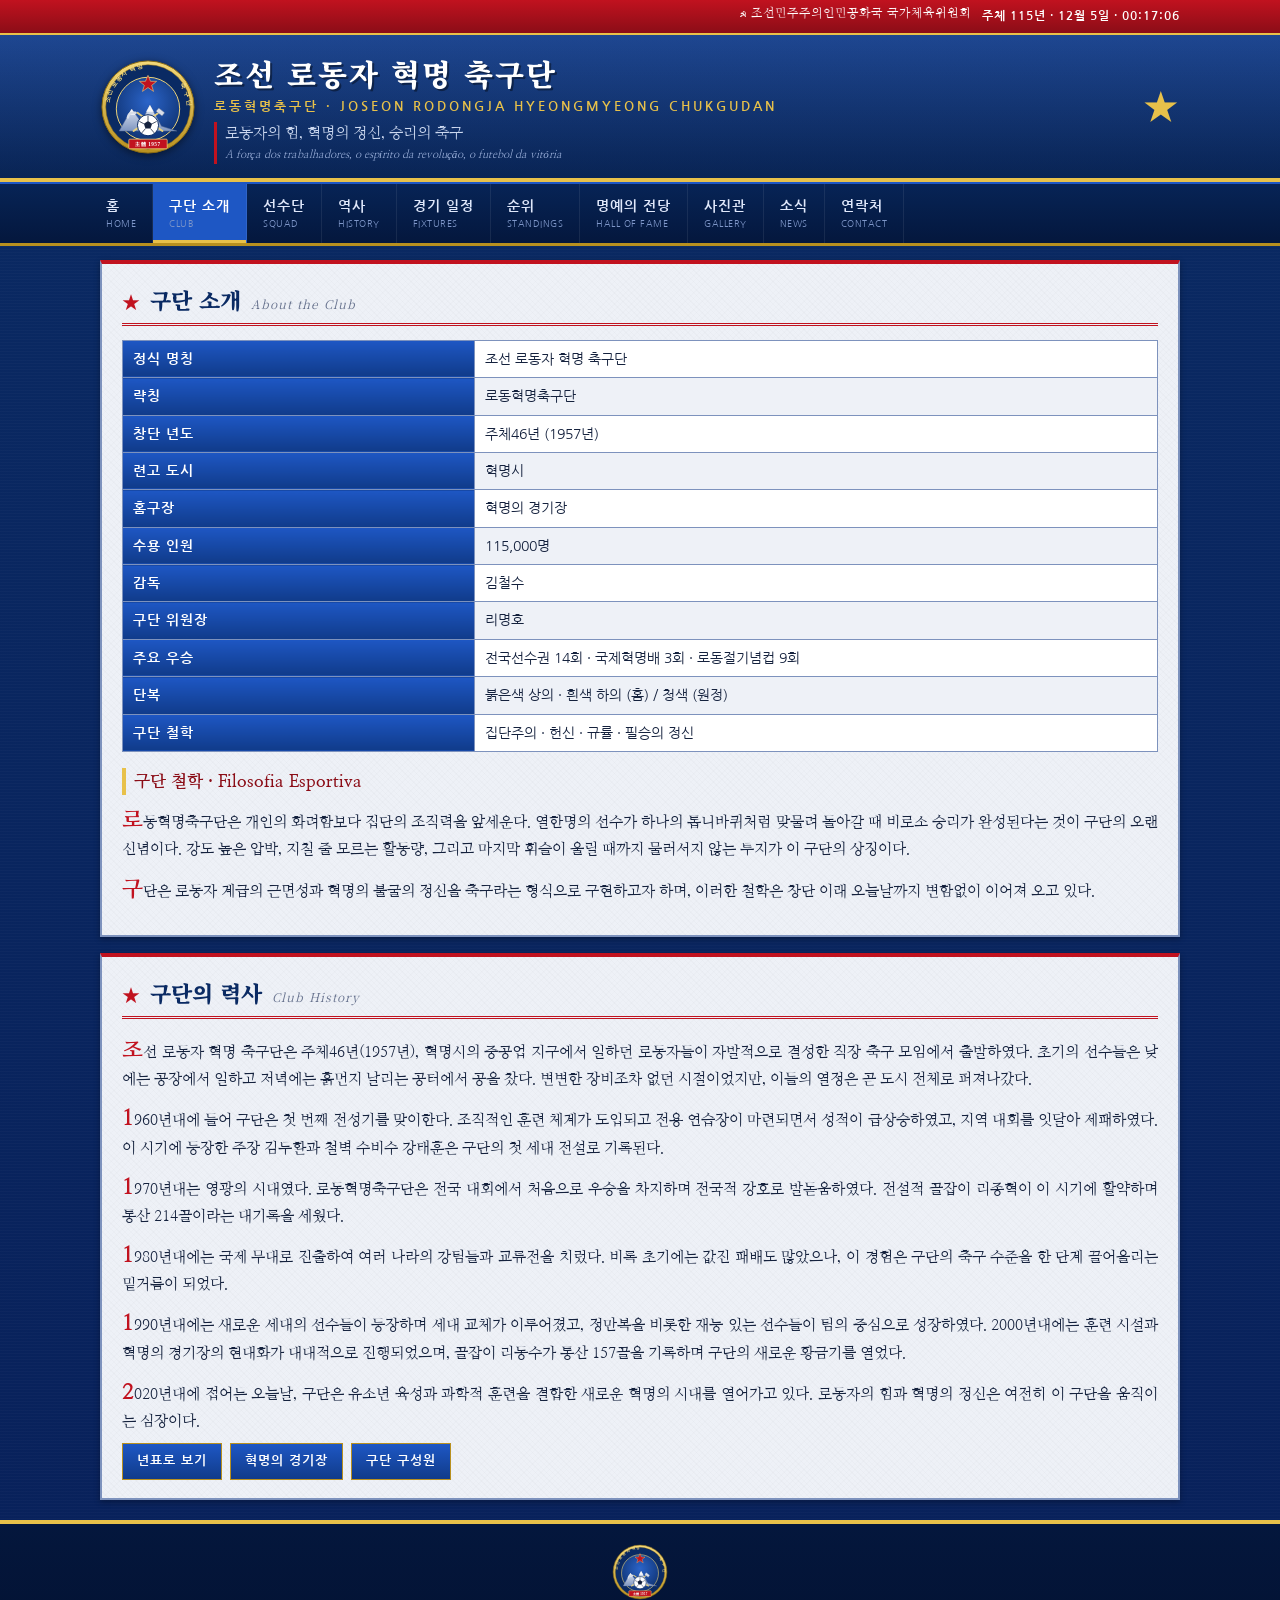
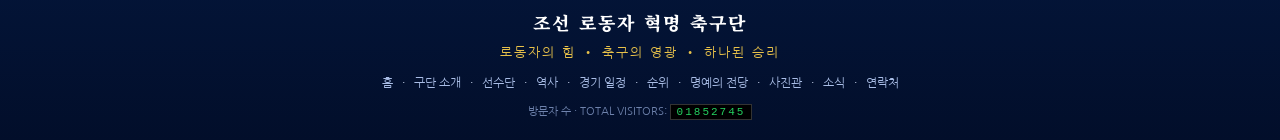
<file: club.html>
<!DOCTYPE html>
<html lang="ko">
<head>
<meta charset="UTF-8">
<meta name="viewport" content="width=device-width, initial-scale=1.0">
<title>구단 소개 · 조선 로동자 혁명 축구단</title>
<link rel="stylesheet" href="assets/css/style.css">
</head>
<body>
<div data-layout="header"></div>

<main class="page-body">
  <div class="content-block paper-texture">
    <h2 class="sec-title">구단 소개 <span class="en">About the Club</span></h2>

    <table class="fact-table">
      <tr><th>정식 명칭</th><td>조선 로동자 혁명 축구단</td></tr>
      <tr><th>략칭</th><td>로동혁명축구단</td></tr>
      <tr><th>창단 년도</th><td>주체46년 (1957년)</td></tr>
      <tr><th>련고 도시</th><td>혁명시</td></tr>
      <tr><th>홈구장</th><td>혁명의 경기장</td></tr>
      <tr><th>수용 인원</th><td>115,000명</td></tr>
      <tr><th>감독</th><td>김철수</td></tr>
      <tr><th>구단 위원장</th><td>리명호</td></tr>
      <tr><th>주요 우승</th><td>전국선수권 14회 · 국제혁명배 3회 · 로동절기념컵 9회</td></tr>
      <tr><th>단복</th><td>붉은색 상의 · 흰색 하의 (홈) / 청색 (원정)</td></tr>
      <tr><th>구단 철학</th><td>집단주의 · 헌신 · 규률 · 필승의 정신</td></tr>
    </table>

    <h3 class="sub-title">구단 철학 · Filosofia Esportiva</h3>
    <div class="narrative">
      <p>로동혁명축구단은 개인의 화려함보다 집단의 조직력을 앞세운다. 열한명의 선수가 하나의 톱니바퀴처럼 맞물려 돌아갈 때 비로소 승리가 완성된다는 것이 구단의 오랜 신념이다. 강도 높은 압박, 지칠 줄 모르는 활동량, 그리고 마지막 휘슬이 울릴 때까지 물러서지 않는 투지가 이 구단의 상징이다.</p>
      <p>구단은 로동자 계급의 근면성과 혁명의 불굴의 정신을 축구라는 형식으로 구현하고자 하며, 이러한 철학은 창단 이래 오늘날까지 변함없이 이어져 오고 있다.</p>
    </div>
  </div>

  <div class="content-block paper-texture">
    <h2 class="sec-title">구단의 력사 <span class="en">Club History</span></h2>
    <div class="narrative">
      <p>조선 로동자 혁명 축구단은 주체46년(1957년), 혁명시의 중공업 지구에서 일하던 로동자들이 자발적으로 결성한 직장 축구 모임에서 출발하였다. 초기의 선수들은 낮에는 공장에서 일하고 저녁에는 흙먼지 날리는 공터에서 공을 찼다. 변변한 장비조차 없던 시절이었지만, 이들의 열정은 곧 도시 전체로 퍼져나갔다.</p>
      <p>1960년대에 들어 구단은 첫 번째 전성기를 맞이한다. 조직적인 훈련 체계가 도입되고 전용 연습장이 마련되면서 성적이 급상승하였고, 지역 대회를 잇달아 제패하였다. 이 시기에 등장한 주장 김두환과 철벽 수비수 강태훈은 구단의 첫 세대 전설로 기록된다.</p>
      <p>1970년대는 영광의 시대였다. 로동혁명축구단은 전국 대회에서 처음으로 우승을 차지하며 전국적 강호로 발돋움하였다. 전설적 골잡이 리종혁이 이 시기에 활약하며 통산 214골이라는 대기록을 세웠다.</p>
      <p>1980년대에는 국제 무대로 진출하여 여러 나라의 강팀들과 교류전을 치렀다. 비록 초기에는 값진 패배도 많았으나, 이 경험은 구단의 축구 수준을 한 단계 끌어올리는 밑거름이 되었다.</p>
      <p>1990년대에는 새로운 세대의 선수들이 등장하며 세대 교체가 이루어졌고, 정만복을 비롯한 재능 있는 선수들이 팀의 중심으로 성장하였다. 2000년대에는 훈련 시설과 혁명의 경기장의 현대화가 대대적으로 진행되었으며, 골잡이 리동수가 통산 157골을 기록하며 구단의 새로운 황금기를 열었다.</p>
      <p>2020년대에 접어든 오늘날, 구단은 유소년 육성과 과학적 훈련을 결합한 새로운 혁명의 시대를 열어가고 있다. 로동자의 힘과 혁명의 정신은 여전히 이 구단을 움직이는 심장이다.</p>
    </div>
    <div class="link-btns">
      <a href="history.html">년표로 보기</a>
      <a href="stadium.html">혁명의 경기장</a>
      <a href="members.html">구단 구성원</a>
    </div>
  </div>
</main>

<div data-layout="footer"></div>
<script src="assets/js/data.js"></script>
<script src="assets/js/layout.js"></script>
<script src="assets/js/site.js"></script>
</body>
</html>
</file>
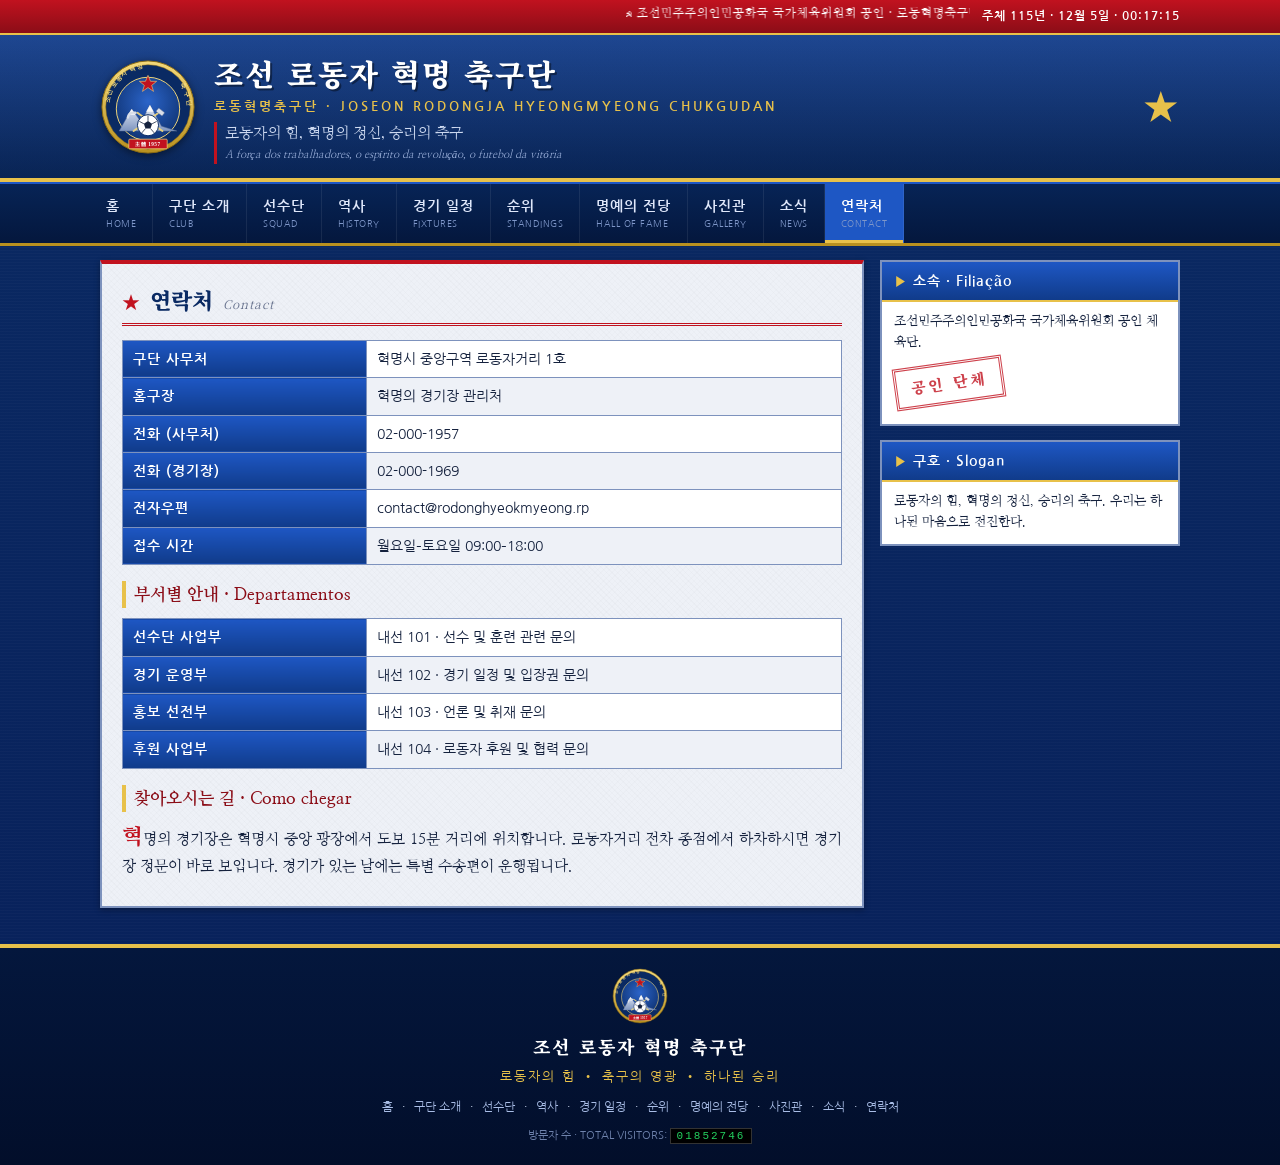
<file: contact.html>
<!DOCTYPE html>
<html lang="ko">
<head>
<meta charset="UTF-8">
<meta name="viewport" content="width=device-width, initial-scale=1.0">
<title>연락처 · 조선 로동자 혁명 축구단</title>
<link rel="stylesheet" href="assets/css/style.css">
</head>
<body>
<div data-layout="header"></div>

<main class="page-body">
  <div class="cols">
    <div>
      <div class="content-block paper-texture">
        <h2 class="sec-title">연락처 <span class="en">Contact</span></h2>
        <table class="fact-table">
          <tr><th>구단 사무처</th><td>혁명시 중앙구역 로동자거리 1호</td></tr>
          <tr><th>홈구장</th><td>혁명의 경기장 관리처</td></tr>
          <tr><th>전화 (사무처)</th><td>02-000-1957</td></tr>
          <tr><th>전화 (경기장)</th><td>02-000-1969</td></tr>
          <tr><th>전자우편</th><td>contact@rodonghyeokmyeong.rp</td></tr>
          <tr><th>접수 시간</th><td>월요일–토요일 09:00–18:00</td></tr>
        </table>

        <h3 class="sub-title">부서별 안내 · Departamentos</h3>
        <table class="fact-table">
          <tr><th>선수단 사업부</th><td>내선 101 · 선수 및 훈련 관련 문의</td></tr>
          <tr><th>경기 운영부</th><td>내선 102 · 경기 일정 및 입장권 문의</td></tr>
          <tr><th>홍보 선전부</th><td>내선 103 · 언론 및 취재 문의</td></tr>
          <tr><th>후원 사업부</th><td>내선 104 · 로동자 후원 및 협력 문의</td></tr>
        </table>

        <h3 class="sub-title">찾아오시는 길 · Como chegar</h3>
        <div class="narrative">
          <p>혁명의 경기장은 혁명시 중앙 광장에서 도보 15분 거리에 위치합니다. 로동자거리 전차 종점에서 하차하시면 경기장 정문이 바로 보입니다. 경기가 있는 날에는 특별 수송편이 운행됩니다.</p>
        </div>
      </div>
    </div>

    <aside>
      <div class="side-box">
        <div class="side-head">소속 · Filiação</div>
        <div class="side-body">
          <p style="font-size:13px;font-family:'Nanum Myeongjo',serif;">조선민주주의인민공화국 국가체육위원회 공인 체육단.</p>
          <div class="stamp" style="margin-top:8px;">공인 단체</div>
        </div>
      </div>
      <div class="side-box">
        <div class="side-head">구호 · Slogan</div>
        <div class="side-body">
          <p style="font-size:13px;font-family:'Nanum Myeongjo',serif;">로동자의 힘, 혁명의 정신, 승리의 축구. 우리는 하나된 마음으로 전진한다.</p>
        </div>
      </div>
    </aside>
  </div>
</main>

<div data-layout="footer"></div>
<script src="assets/js/data.js"></script>
<script src="assets/js/layout.js"></script>
<script src="assets/js/site.js"></script>
</body>
</html>
</file>
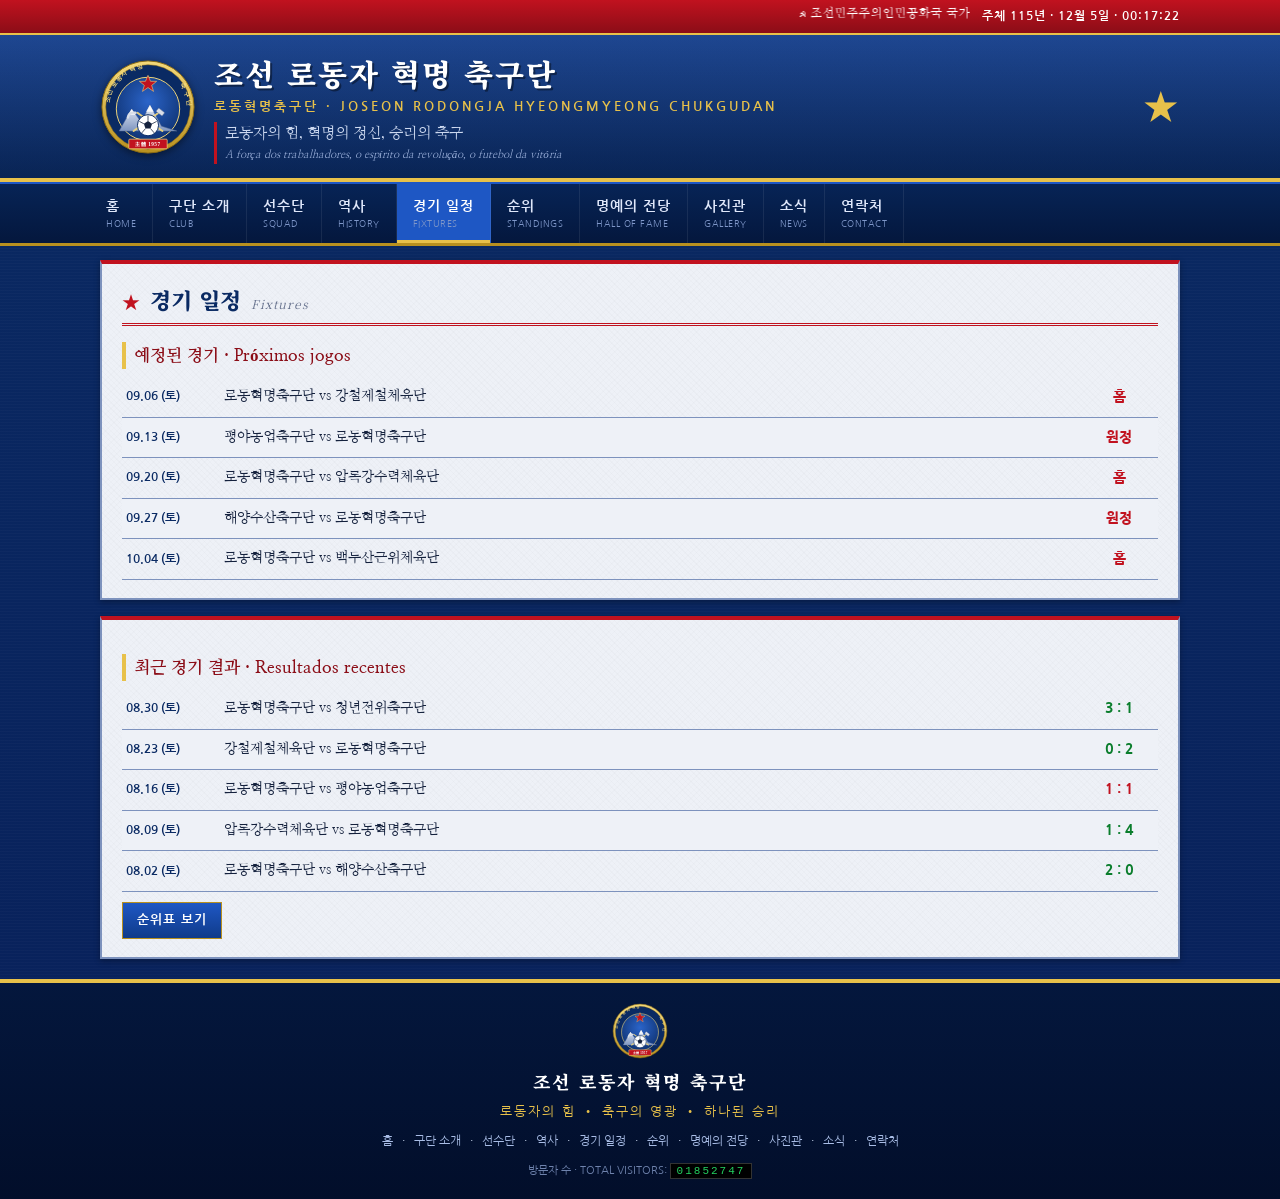
<file: fixtures.html>
<!DOCTYPE html>
<html lang="ko">
<head>
<meta charset="UTF-8">
<meta name="viewport" content="width=device-width, initial-scale=1.0">
<title>경기 일정 · 조선 로동자 혁명 축구단</title>
<link rel="stylesheet" href="assets/css/style.css">
</head>
<body>
<div data-layout="header"></div>

<main class="page-body">
  <div class="content-block paper-texture">
    <h2 class="sec-title">경기 일정 <span class="en">Fixtures</span></h2>
    <h3 class="sub-title">예정된 경기 · Próximos jogos</h3>
    <ul class="fixture-list">
      <li><span class="fx-date">09.06 (토)</span><span class="fx-match">로동혁명축구단 vs 강철제철체육단</span><span class="fx-score">홈</span></li>
      <li><span class="fx-date">09.13 (토)</span><span class="fx-match">평야농업축구단 vs 로동혁명축구단</span><span class="fx-score">원정</span></li>
      <li><span class="fx-date">09.20 (토)</span><span class="fx-match">로동혁명축구단 vs 압록강수력체육단</span><span class="fx-score">홈</span></li>
      <li><span class="fx-date">09.27 (토)</span><span class="fx-match">해양수산축구단 vs 로동혁명축구단</span><span class="fx-score">원정</span></li>
      <li><span class="fx-date">10.04 (토)</span><span class="fx-match">로동혁명축구단 vs 백두산근위체육단</span><span class="fx-score">홈</span></li>
    </ul>
  </div>

  <div class="content-block paper-texture">
    <h3 class="sub-title">최근 경기 결과 · Resultados recentes</h3>
    <ul class="fixture-list">
      <li><span class="fx-date">08.30 (토)</span><span class="fx-match">로동혁명축구단 vs 청년전위축구단</span><span class="fx-score fx-win">3 : 1</span></li>
      <li><span class="fx-date">08.23 (토)</span><span class="fx-match">강철제철체육단 vs 로동혁명축구단</span><span class="fx-score fx-win">0 : 2</span></li>
      <li><span class="fx-date">08.16 (토)</span><span class="fx-match">로동혁명축구단 vs 평야농업축구단</span><span class="fx-score">1 : 1</span></li>
      <li><span class="fx-date">08.09 (토)</span><span class="fx-match">압록강수력체육단 vs 로동혁명축구단</span><span class="fx-score fx-win">1 : 4</span></li>
      <li><span class="fx-date">08.02 (토)</span><span class="fx-match">로동혁명축구단 vs 해양수산축구단</span><span class="fx-score fx-win">2 : 0</span></li>
    </ul>
    <div class="link-btns">
      <a href="standings.html">순위표 보기</a>
    </div>
  </div>
</main>

<div data-layout="footer"></div>
<script src="assets/js/data.js"></script>
<script src="assets/js/layout.js"></script>
<script src="assets/js/site.js"></script>
</body>
</html>
</file>
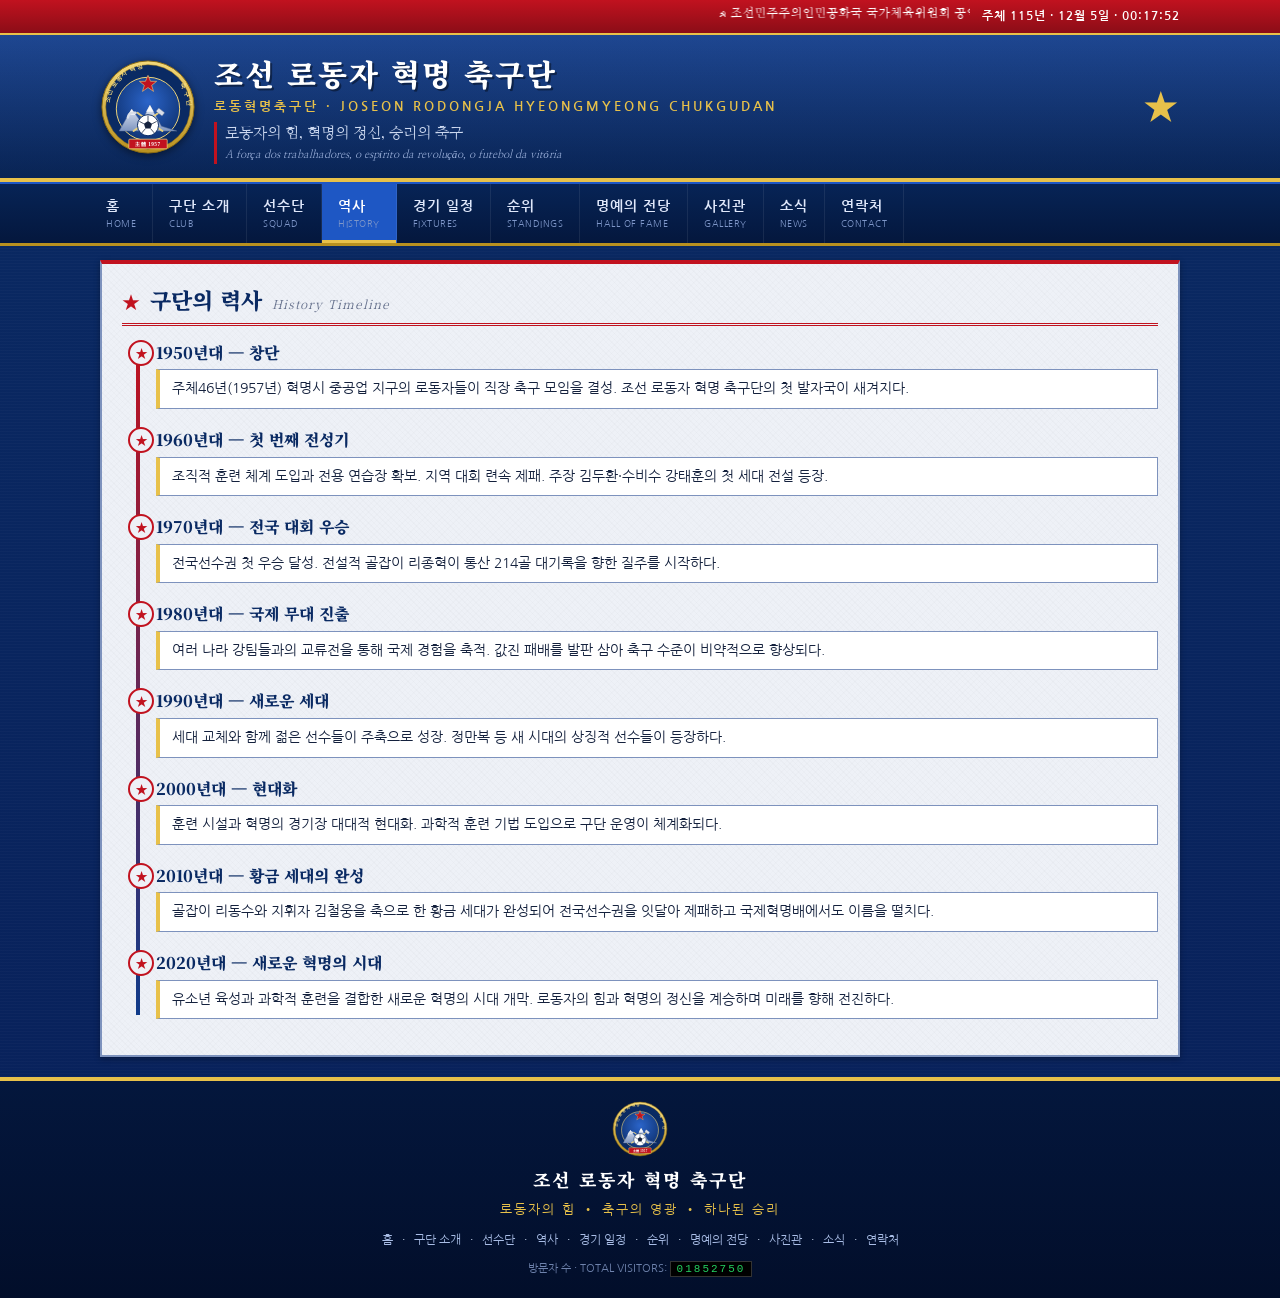
<file: history.html>
<!DOCTYPE html>
<html lang="ko">
<head>
<meta charset="UTF-8">
<meta name="viewport" content="width=device-width, initial-scale=1.0">
<title>구단의 력사 · 조선 로동자 혁명 축구단</title>
<link rel="stylesheet" href="assets/css/style.css">
</head>
<body>
<div data-layout="header"></div>

<main class="page-body">
  <div class="content-block paper-texture">
    <h2 class="sec-title">구단의 력사 <span class="en">History Timeline</span></h2>
    <div class="timeline">
      <div class="tl-item">
        <div class="tl-year">1950년대 — 창단</div>
        <div class="tl-text">주체46년(1957년) 혁명시 중공업 지구의 로동자들이 직장 축구 모임을 결성. 조선 로동자 혁명 축구단의 첫 발자국이 새겨지다.</div>
      </div>
      <div class="tl-item">
        <div class="tl-year">1960년대 — 첫 번째 전성기</div>
        <div class="tl-text">조직적 훈련 체계 도입과 전용 연습장 확보. 지역 대회 련속 제패. 주장 김두환·수비수 강태훈의 첫 세대 전설 등장.</div>
      </div>
      <div class="tl-item">
        <div class="tl-year">1970년대 — 전국 대회 우승</div>
        <div class="tl-text">전국선수권 첫 우승 달성. 전설적 골잡이 리종혁이 통산 214골 대기록을 향한 질주를 시작하다.</div>
      </div>
      <div class="tl-item">
        <div class="tl-year">1980년대 — 국제 무대 진출</div>
        <div class="tl-text">여러 나라 강팀들과의 교류전을 통해 국제 경험을 축적. 값진 패배를 발판 삼아 축구 수준이 비약적으로 향상되다.</div>
      </div>
      <div class="tl-item">
        <div class="tl-year">1990년대 — 새로운 세대</div>
        <div class="tl-text">세대 교체와 함께 젊은 선수들이 주축으로 성장. 정만복 등 새 시대의 상징적 선수들이 등장하다.</div>
      </div>
      <div class="tl-item">
        <div class="tl-year">2000년대 — 현대화</div>
        <div class="tl-text">훈련 시설과 혁명의 경기장 대대적 현대화. 과학적 훈련 기법 도입으로 구단 운영이 체계화되다.</div>
      </div>
      <div class="tl-item">
        <div class="tl-year">2010년대 — 황금 세대의 완성</div>
        <div class="tl-text">골잡이 리동수와 지휘자 김철웅을 축으로 한 황금 세대가 완성되어 전국선수권을 잇달아 제패하고 국제혁명배에서도 이름을 떨치다.</div>
      </div>
      <div class="tl-item">
        <div class="tl-year">2020년대 — 새로운 혁명의 시대</div>
        <div class="tl-text">유소년 육성과 과학적 훈련을 결합한 새로운 혁명의 시대 개막. 로동자의 힘과 혁명의 정신을 계승하며 미래를 향해 전진하다.</div>
      </div>
    </div>
  </div>
</main>

<div data-layout="footer"></div>
<script src="assets/js/data.js"></script>
<script src="assets/js/layout.js"></script>
<script src="assets/js/site.js"></script>
</body>
</html>
</file>
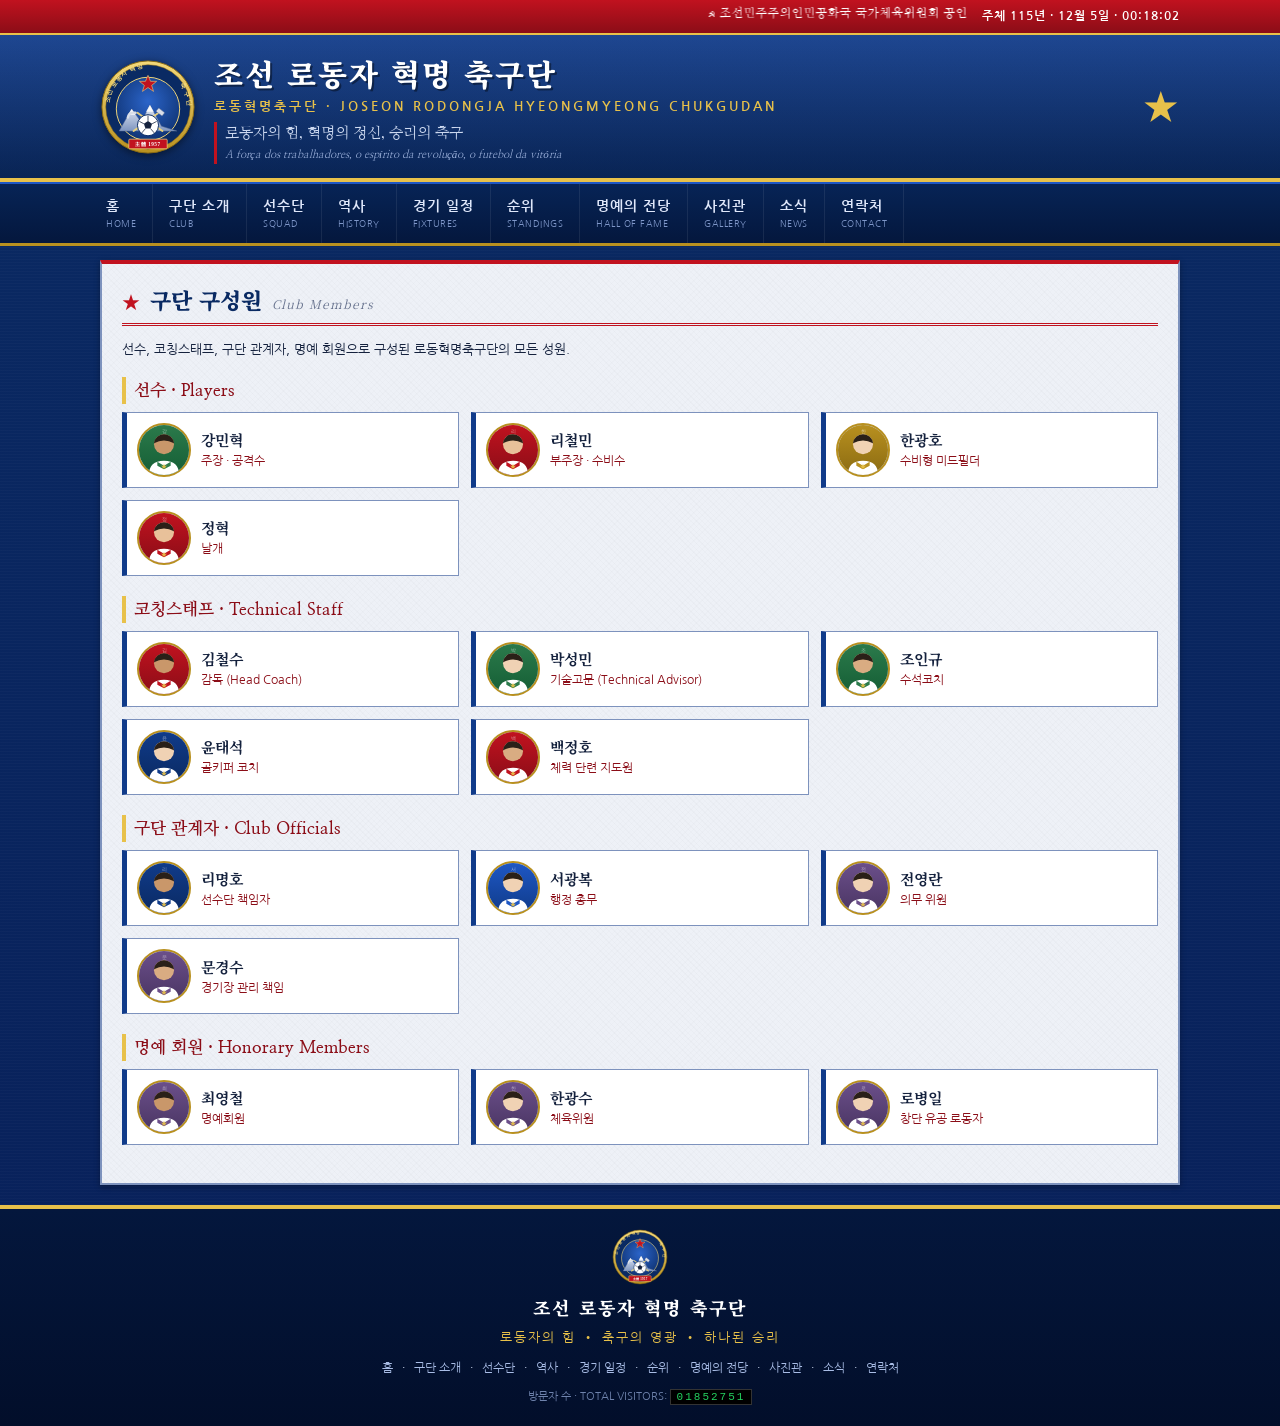
<file: members.html>
<!DOCTYPE html>
<html lang="ko">
<head>
<meta charset="UTF-8">
<meta name="viewport" content="width=device-width, initial-scale=1.0">
<title>구단 구성원 · 조선 로동자 혁명 축구단</title>
<link rel="stylesheet" href="assets/css/style.css">
</head>
<body>
<div data-layout="header"></div>

<main class="page-body">
  <div class="content-block paper-texture">
    <h2 class="sec-title">구단 구성원 <span class="en">Club Members</span></h2>
    <p style="font-size:13px;margin-bottom:14px;">선수, 코칭스태프, 구단 관계자, 명예 회원으로 구성된 로동혁명축구단의 모든 성원.</p>
    <div id="members-zone"></div>
  </div>
</main>

<div data-layout="footer"></div>
<script src="assets/js/data.js"></script>
<script src="assets/js/layout.js"></script>
<script src="assets/js/site.js"></script>
<script>
(function () {
  var enMap = {
    '선수':'Players', '코칭스태프':'Technical Staff',
    '구단 관계자':'Club Officials', '명예 회원':'Honorary Members'
  };
  var zone = document.getElementById('members-zone');
  var html = '';
  Object.keys(LRHC.members).forEach(function (group) {
    html += '<div class="member-group">' +
      '<h3 class="sub-title">' + group + ' · ' + enMap[group] + '</h3>' +
      '<div class="member-list">' +
      LRHC.members[group].map(function (m) {
        return '<div class="member-item">' +
          '<div class="m-photo">' + LRHC.avatar(m.name, { initial: m.name.charAt(0) }) + '</div>' +
          '<div><div class="m-name">' + m.name + '</div><div class="m-role">' + m.role + '</div></div>' +
          '</div>';
      }).join('') +
      '</div></div>';
  });
  zone.innerHTML = html;
})();
</script>
</body>
</html>
</file>
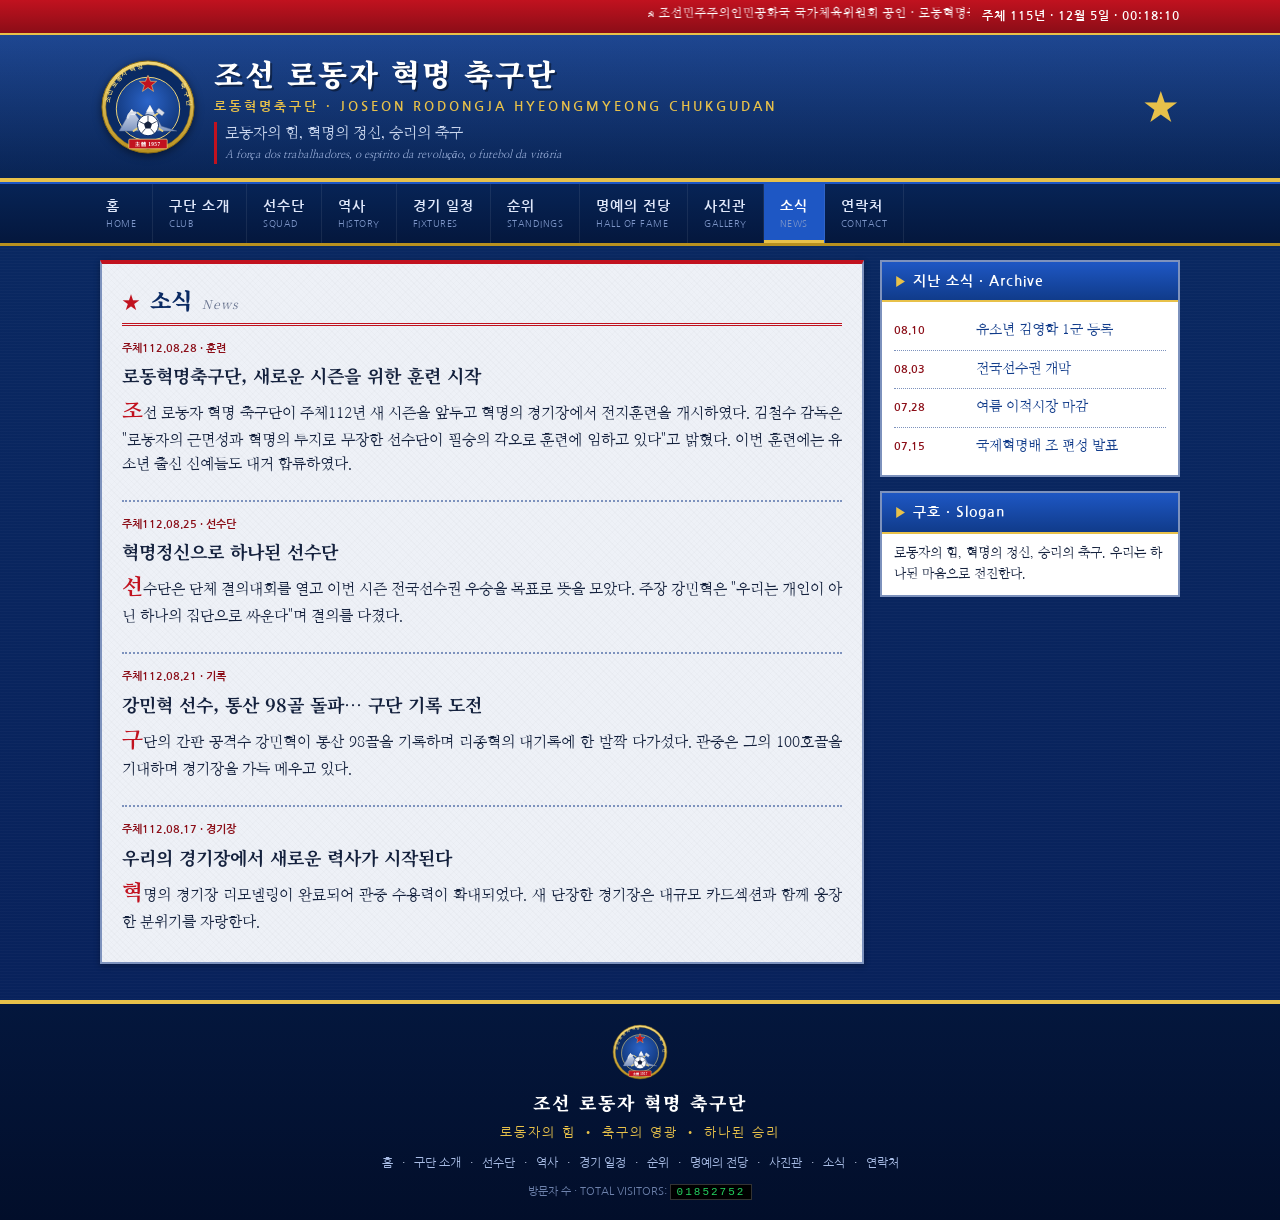
<file: news.html>
<!DOCTYPE html>
<html lang="ko">
<head>
<meta charset="UTF-8">
<meta name="viewport" content="width=device-width, initial-scale=1.0">
<title>소식 · 조선 로동자 혁명 축구단</title>
<link rel="stylesheet" href="assets/css/style.css">
</head>
<body>
<div data-layout="header"></div>

<main class="page-body">
  <div class="cols">
    <div>
      <div class="content-block paper-texture">
        <h2 class="sec-title">소식 <span class="en">News</span></h2>

        <article style="border-bottom:2px dotted var(--line);padding-bottom:14px;margin-bottom:14px;">
          <div style="font-size:11px;color:#8b0d17;font-weight:700;">주체112.08.28 · 훈련</div>
          <h3 style="font-family:'Noto Serif KR',serif;font-size:18px;margin:4px 0;">로동혁명축구단, 새로운 시즌을 위한 훈련 시작</h3>
          <div class="narrative"><p>조선 로동자 혁명 축구단이 주체112년 새 시즌을 앞두고 혁명의 경기장에서 전지훈련을 개시하였다. 김철수 감독은 "로동자의 근면성과 혁명의 투지로 무장한 선수단이 필승의 각오로 훈련에 임하고 있다"고 밝혔다. 이번 훈련에는 유소년 출신 신예들도 대거 합류하였다.</p></div>
        </article>

        <article style="border-bottom:2px dotted var(--line);padding-bottom:14px;margin-bottom:14px;">
          <div style="font-size:11px;color:#8b0d17;font-weight:700;">주체112.08.25 · 선수단</div>
          <h3 style="font-family:'Noto Serif KR',serif;font-size:18px;margin:4px 0;">혁명정신으로 하나된 선수단</h3>
          <div class="narrative"><p>선수단은 단체 결의대회를 열고 이번 시즌 전국선수권 우승을 목표로 뜻을 모았다. 주장 강민혁은 "우리는 개인이 아닌 하나의 집단으로 싸운다"며 결의를 다졌다.</p></div>
        </article>

        <article style="border-bottom:2px dotted var(--line);padding-bottom:14px;margin-bottom:14px;">
          <div style="font-size:11px;color:#8b0d17;font-weight:700;">주체112.08.21 · 기록</div>
          <h3 style="font-family:'Noto Serif KR',serif;font-size:18px;margin:4px 0;">강민혁 선수, 통산 98골 돌파… 구단 기록 도전</h3>
          <div class="narrative"><p>구단의 간판 공격수 강민혁이 통산 98골을 기록하며 리종혁의 대기록에 한 발짝 다가섰다. 관중은 그의 100호골을 기대하며 경기장을 가득 메우고 있다.</p></div>
        </article>

        <article>
          <div style="font-size:11px;color:#8b0d17;font-weight:700;">주체112.08.17 · 경기장</div>
          <h3 style="font-family:'Noto Serif KR',serif;font-size:18px;margin:4px 0;">우리의 경기장에서 새로운 력사가 시작된다</h3>
          <div class="narrative"><p>혁명의 경기장 리모델링이 완료되어 관중 수용력이 확대되었다. 새 단장한 경기장은 대규모 카드섹션과 함께 웅장한 분위기를 자랑한다.</p></div>
        </article>
      </div>
    </div>

    <aside>
      <div class="side-box">
        <div class="side-head">지난 소식 · Archive</div>
        <div class="side-body">
          <ul class="news-list">
            <li><span class="date">08.10</span><a href="#">유소년 김영학 1군 등록</a></li>
            <li><span class="date">08.03</span><a href="#">전국선수권 개막</a></li>
            <li><span class="date">07.28</span><a href="#">여름 이적시장 마감</a></li>
            <li><span class="date">07.15</span><a href="#">국제혁명배 조 편성 발표</a></li>
          </ul>
        </div>
      </div>
      <div class="side-box">
        <div class="side-head">구호 · Slogan</div>
        <div class="side-body">
          <p style="font-size:13px;font-family:'Nanum Myeongjo',serif;">로동자의 힘, 혁명의 정신, 승리의 축구. 우리는 하나된 마음으로 전진한다.</p>
        </div>
      </div>
    </aside>
  </div>
</main>

<div data-layout="footer"></div>
<script src="assets/js/data.js"></script>
<script src="assets/js/layout.js"></script>
<script src="assets/js/site.js"></script>
</body>
</html>
</file>
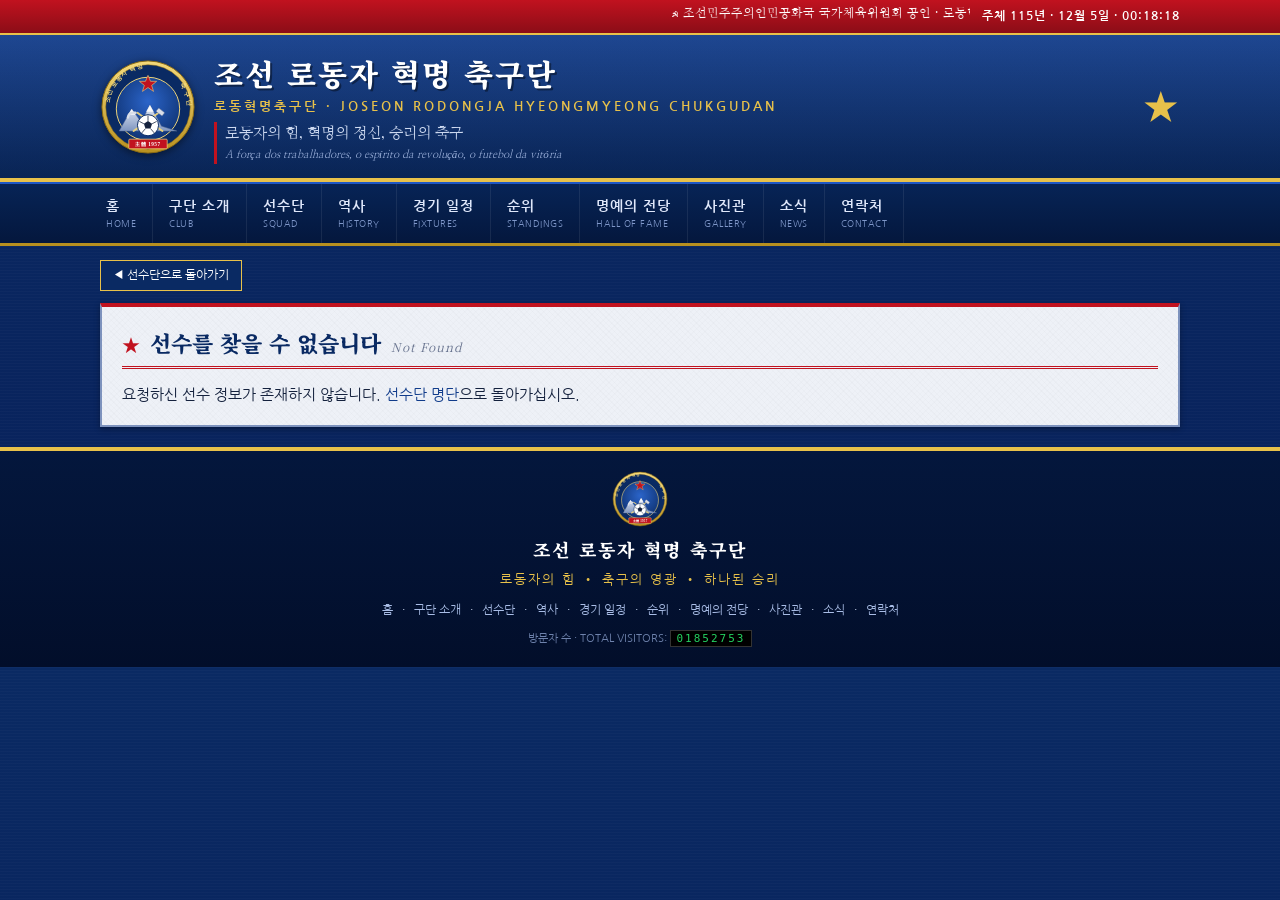
<file: player.html>
<!DOCTYPE html>
<html lang="ko">
<head>
<meta charset="UTF-8">
<meta name="viewport" content="width=device-width, initial-scale=1.0">
<title>선수 정보 · 조선 로동자 혁명 축구단</title>
<link rel="stylesheet" href="assets/css/style.css">
</head>
<body>
<div data-layout="header"></div>

<main class="page-body">
  <a class="back-link" href="squad.html">◀ 선수단으로 돌아가기</a>
  <div class="content-block paper-texture" id="profile"></div>
</main>

<div data-layout="footer"></div>
<script src="assets/js/data.js"></script>
<script src="assets/js/layout.js"></script>
<script src="assets/js/site.js"></script>
<script>
(function () {
  function qs(name) {
    var m = new RegExp('[?&]' + name + '=([^&]*)').exec(location.search);
    return m ? decodeURIComponent(m[1]) : null;
  }
  var id = qs('id');
  var host = document.getElementById('profile');

  var p = LRHC.squad.filter(function (x) { return x.id === id; })[0];
  var legendData = LRHC.legends.filter(function (x) { return x.id === id; })[0];
  if (!p && legendData) {
    p = {
      id: legendData.id, no: legendData.no, name: legendData.name, pos: legendData.pos,
      nat: legendData.nat, age: '—', joined: legendData.era, apps: legendData.apps,
      goals: legendData.goals, assists: '—', bio: legendData.bio, legend: true, era: legendData.era,
      photo: legendData.photo, firstBrazilian: legendData.firstBrazilian
    };
  }

  if (!p) {
    host.innerHTML = '<h2 class="sec-title">선수를 찾을 수 없습니다 <span class="en">Not Found</span></h2>' +
      '<p>요청하신 선수 정보가 존재하지 않습니다. <a href="squad.html">선수단 명단</a>으로 돌아가십시오.</p>';
    return;
  }

  document.title = p.name + ' · 조선 로동자 혁명 축구단';

  var legendNote = p.legend
    ? '<div class="stamp">구단의 전설</div>'
    : '';
  if (p.firstBrazilian) {
    legendNote += '<div class="stamp" style="border-color:#009b3a;color:#009b3a;">최초의 브라질 선수</div>';
  }

  var statBoxes =
    '<div class="stat-boxes">' +
      '<div class="stat-box"><div class="num">' + p.apps + '</div><div class="lbl">출전 APPS</div></div>' +
      '<div class="stat-box"><div class="num">' + p.goals + '</div><div class="lbl">득점 GOALS</div></div>' +
      '<div class="stat-box"><div class="num">' + (p.assists != null ? p.assists : (p.clean != null ? p.clean : '—')) + '</div><div class="lbl">' + (p.assists != null ? '도움 ASSIST' : (p.clean != null ? '무실점 CS' : '기록')) + '</div></div>' +
      '<div class="stat-box"><div class="num">' + p.no + '</div><div class="lbl">등번호 NO.</div></div>' +
    '</div>';

  host.innerHTML =
    '<div class="profile-head">' +
      '<div class="big-photo">' + LRHC.portrait(p, { kit: p.legend ? '#e8c14a' : '#c1121f' }) + '</div>' +
      '<div>' +
        '<h2>' + p.name + '</h2>' +
        '<div class="p-sub">' + p.pos + ' · ' + p.nat + '</div>' +
        legendNote +
        '<div class="big-number">' + p.no + '</div>' +
      '</div>' +
    '</div>' +
    statBoxes +
    '<h3 class="sub-title">신상 정보 · Perfil</h3>' +
    '<table class="fact-table">' +
      '<tr><th>포지션</th><td>' + p.pos + '</td></tr>' +
      '<tr><th>국적</th><td>' + p.nat + '</td></tr>' +
      '<tr><th>등번호</th><td>' + p.no + '번</td></tr>' +
      (p.age !== '—' ? '<tr><th>나이</th><td>' + p.age + '세</td></tr>' : '') +
      '<tr><th>입단</th><td>' + p.joined + (p.legend ? '' : '년') + '</td></tr>' +
      (p.era ? '<tr><th>활약 시기</th><td>' + p.era + '</td></tr>' : '') +
    '</table>' +
    (p.firstBrazilian
      ? '<div class="content-block" style="border-top-color:#009b3a;background:linear-gradient(180deg,#eafaf0,#d7f0e0);margin:14px 0;">' +
          '<div style="font-family:\'Noto Serif KR\',serif;font-weight:900;color:#009b3a;font-size:16px;">★ 력사적 기록 · Marco Histórico</div>' +
          '<p style="font-size:13.5px;margin-top:6px;">조선 로동자 혁명 축구단은 물론, 조선민주주의인민공화국 땅을 밟은 <b>최초의 브라질 선수</b>. 조선과 브라질 축구 교류의 상징으로 구단 력사에 새로운 장을 열었다.</p>' +
          '<p style="font-size:12px;color:#0a5c2a;margin-top:4px;">Primeiro jogador brasileiro a atuar pelo clube e em solo da República Popular Democrática da Coreia.</p>' +
        '</div>'
      : '') +
    '<h3 class="sub-title">략력 · Biografia</h3>' +
    '<div class="narrative"><p>' + p.bio + '</p></div>';
})();
</script>
</body>
</html>
</file>
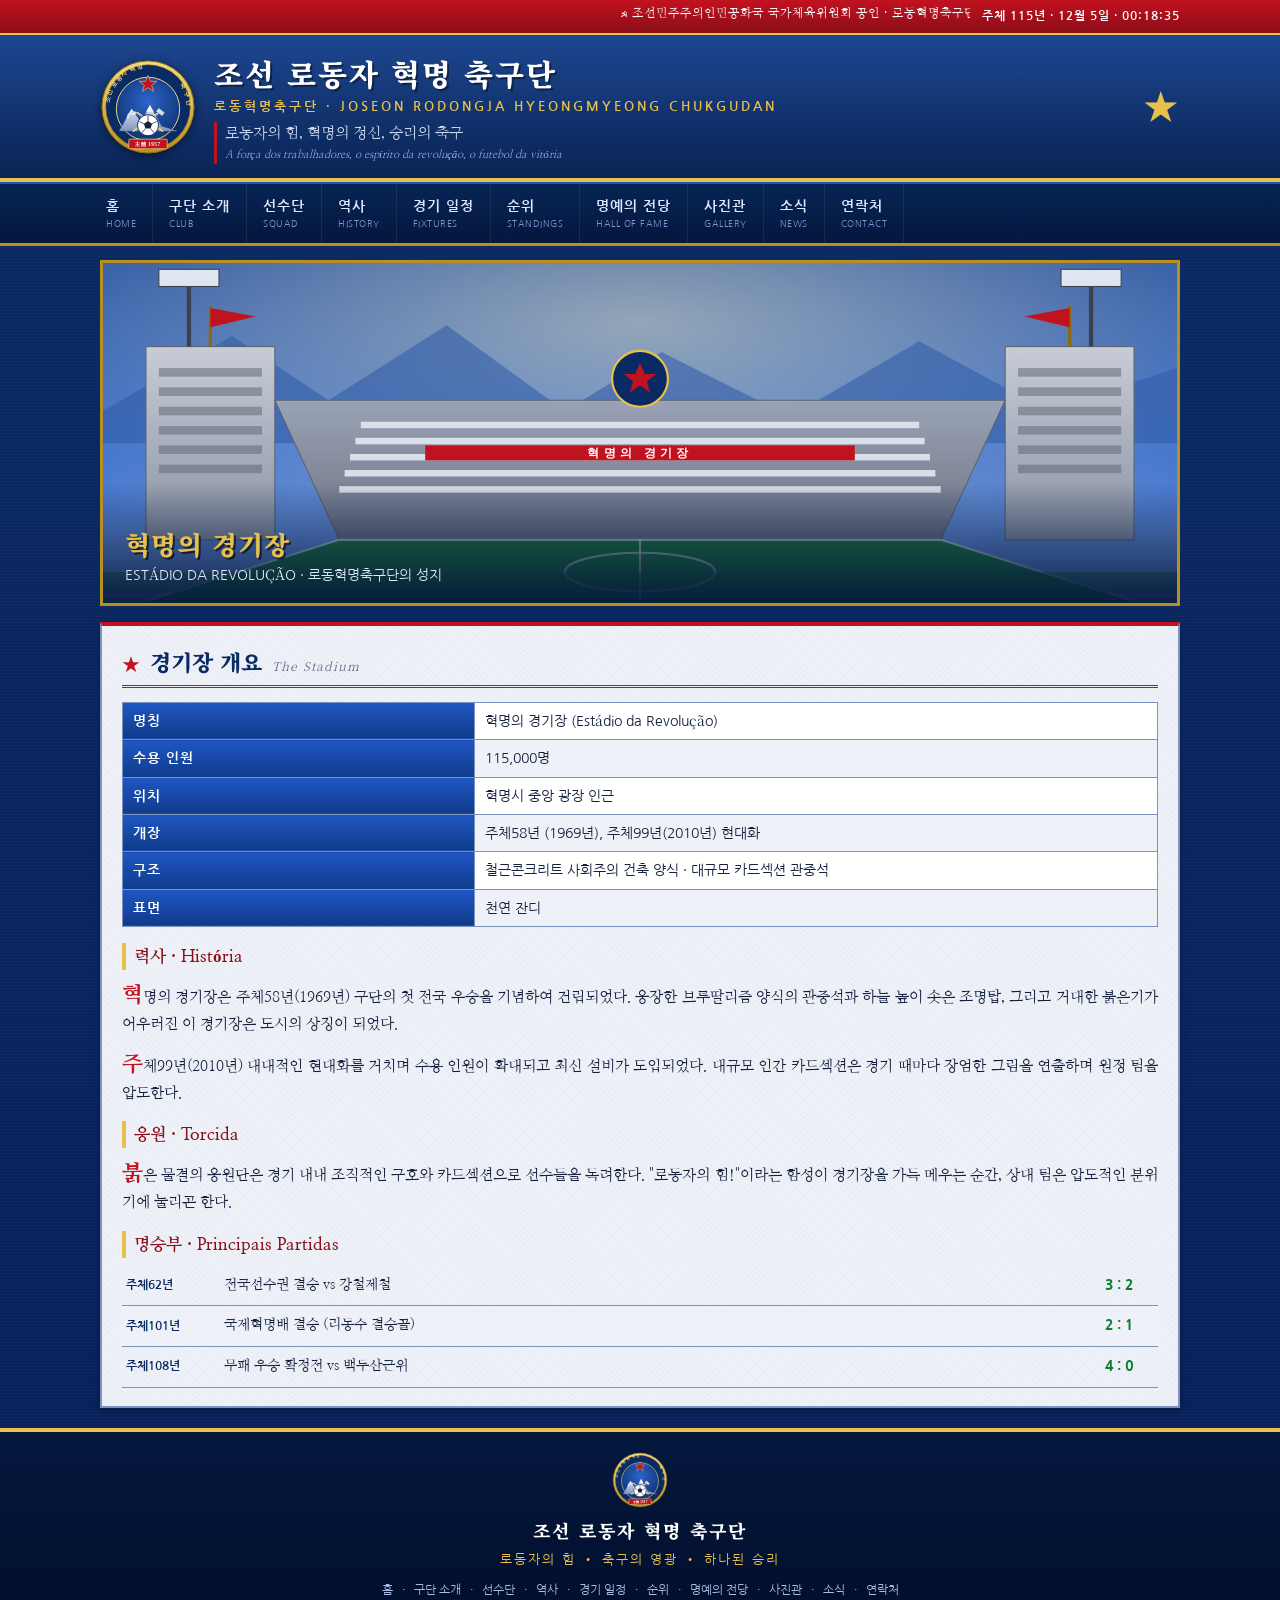
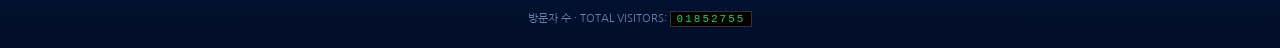
<file: stadium.html>
<!DOCTYPE html>
<html lang="ko">
<head>
<meta charset="UTF-8">
<meta name="viewport" content="width=device-width, initial-scale=1.0">
<title>혁명의 경기장 · 조선 로동자 혁명 축구단</title>
<link rel="stylesheet" href="assets/css/style.css">
</head>
<body>
<div data-layout="header"></div>

<main class="page-body">
  <section class="hero">
    <img class="hero-art" src="assets/img/stadium.svg" alt="혁명의 경기장">
    <div class="hero-caption">
      <h2>혁명의 경기장</h2>
      <p>ESTÁDIO DA REVOLUÇÃO · 로동혁명축구단의 성지</p>
    </div>
  </section>

  <div class="content-block paper-texture">
    <h2 class="sec-title">경기장 개요 <span class="en">The Stadium</span></h2>
    <table class="fact-table">
      <tr><th>명칭</th><td>혁명의 경기장 (Estádio da Revolução)</td></tr>
      <tr><th>수용 인원</th><td>115,000명</td></tr>
      <tr><th>위치</th><td>혁명시 중앙 광장 인근</td></tr>
      <tr><th>개장</th><td>주체58년 (1969년), 주체99년(2010년) 현대화</td></tr>
      <tr><th>구조</th><td>철근콘크리트 사회주의 건축 양식 · 대규모 카드섹션 관중석</td></tr>
      <tr><th>표면</th><td>천연 잔디</td></tr>
    </table>

    <h3 class="sub-title">력사 · História</h3>
    <div class="narrative">
      <p>혁명의 경기장은 주체58년(1969년) 구단의 첫 전국 우승을 기념하여 건립되었다. 웅장한 브루딸리즘 양식의 관중석과 하늘 높이 솟은 조명탑, 그리고 거대한 붉은기가 어우러진 이 경기장은 도시의 상징이 되었다.</p>
      <p>주체99년(2010년) 대대적인 현대화를 거치며 수용 인원이 확대되고 최신 설비가 도입되었다. 대규모 인간 카드섹션은 경기 때마다 장엄한 그림을 연출하며 원정 팀을 압도한다.</p>
    </div>

    <h3 class="sub-title">응원 · Torcida</h3>
    <div class="narrative">
      <p>붉은 물결의 응원단은 경기 내내 조직적인 구호와 카드섹션으로 선수들을 독려한다. "로동자의 힘!"이라는 함성이 경기장을 가득 메우는 순간, 상대 팀은 압도적인 분위기에 눌리곤 한다.</p>
    </div>

    <h3 class="sub-title">명승부 · Principais Partidas</h3>
    <ul class="fixture-list">
      <li><span class="fx-date">주체62년</span><span class="fx-match">전국선수권 결승 vs 강철제철</span><span class="fx-score fx-win">3 : 2</span></li>
      <li><span class="fx-date">주체101년</span><span class="fx-match">국제혁명배 결승 (리동수 결승골)</span><span class="fx-score fx-win">2 : 1</span></li>
      <li><span class="fx-date">주체108년</span><span class="fx-match">무패 우승 확정전 vs 백두산근위</span><span class="fx-score fx-win">4 : 0</span></li>
    </ul>
  </div>
</main>

<div data-layout="footer"></div>
<script src="assets/js/data.js"></script>
<script src="assets/js/layout.js"></script>
<script src="assets/js/site.js"></script>
</body>
</html>
</file>
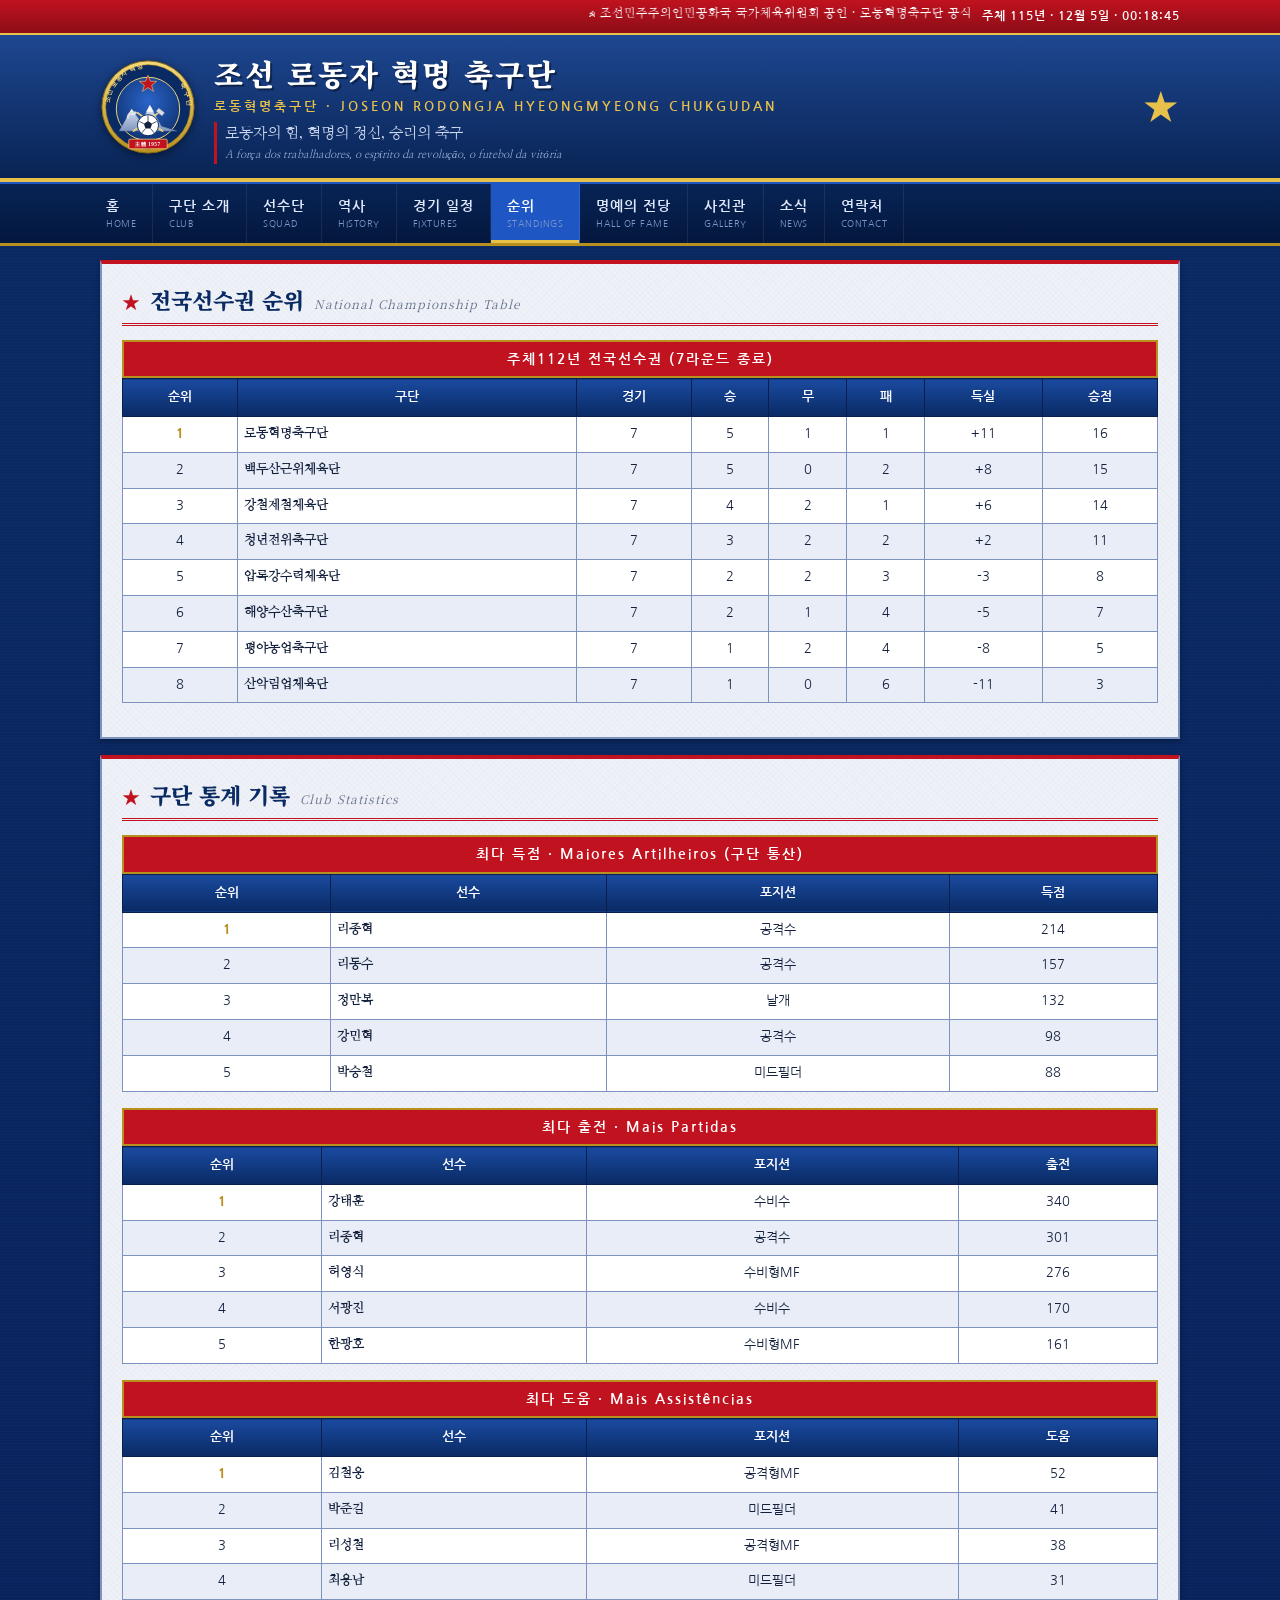
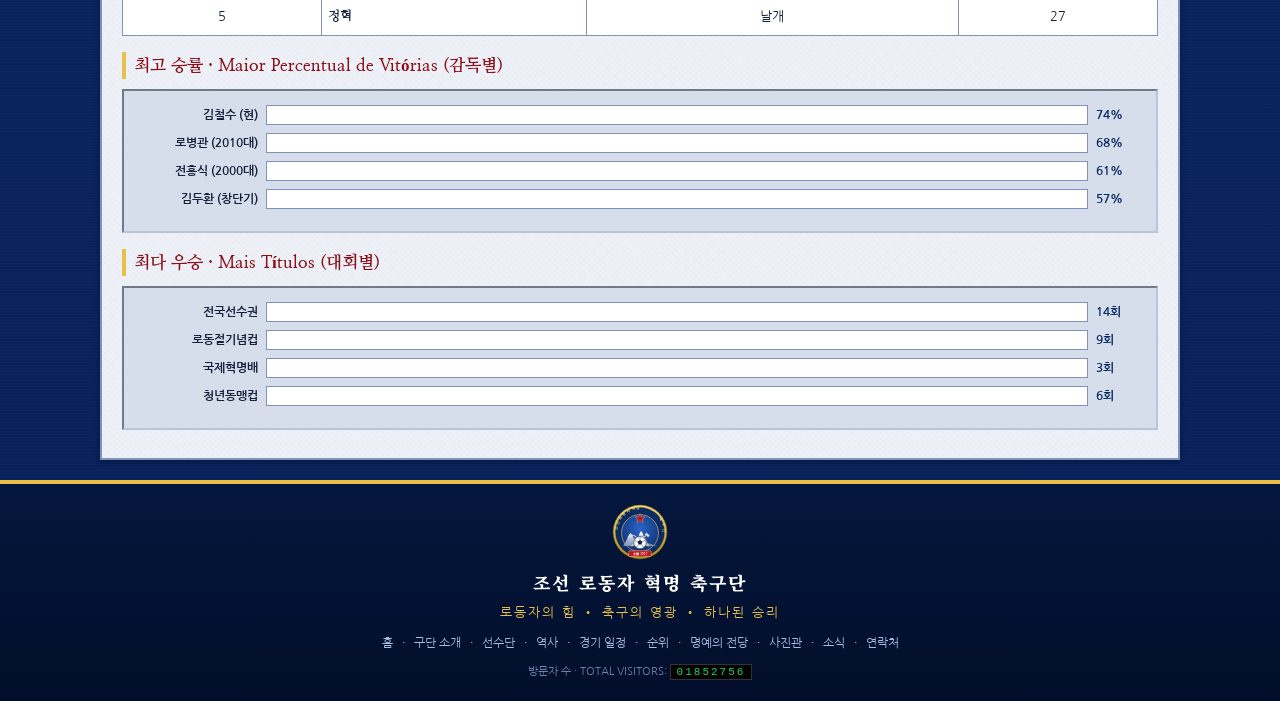
<file: standings.html>
<!DOCTYPE html>
<html lang="ko">
<head>
<meta charset="UTF-8">
<meta name="viewport" content="width=device-width, initial-scale=1.0">
<title>순위 · 통계 · 조선 로동자 혁명 축구단</title>
<link rel="stylesheet" href="assets/css/style.css">
</head>
<body>
<div data-layout="header"></div>

<main class="page-body">
  <div class="content-block paper-texture">
    <h2 class="sec-title">전국선수권 순위 <span class="en">National Championship Table</span></h2>
    <table class="data-table">
      <caption>주체112년 전국선수권 (7라운드 종료)</caption>
      <thead>
        <tr><th>순위</th><th>구단</th><th>경기</th><th>승</th><th>무</th><th>패</th><th>득실</th><th>승점</th></tr>
      </thead>
      <tbody>
        <tr><td class="rank-1 medal">1</td><td class="name">로동혁명축구단</td><td>7</td><td>5</td><td>1</td><td>1</td><td>+11</td><td>16</td></tr>
        <tr><td>2</td><td class="name">백두산근위체육단</td><td>7</td><td>5</td><td>0</td><td>2</td><td>+8</td><td>15</td></tr>
        <tr><td>3</td><td class="name">강철제철체육단</td><td>7</td><td>4</td><td>2</td><td>1</td><td>+6</td><td>14</td></tr>
        <tr><td>4</td><td class="name">청년전위축구단</td><td>7</td><td>3</td><td>2</td><td>2</td><td>+2</td><td>11</td></tr>
        <tr><td>5</td><td class="name">압록강수력체육단</td><td>7</td><td>2</td><td>2</td><td>3</td><td>-3</td><td>8</td></tr>
        <tr><td>6</td><td class="name">해양수산축구단</td><td>7</td><td>2</td><td>1</td><td>4</td><td>-5</td><td>7</td></tr>
        <tr><td>7</td><td class="name">평야농업축구단</td><td>7</td><td>1</td><td>2</td><td>4</td><td>-8</td><td>5</td></tr>
        <tr><td>8</td><td class="name">산악림업체육단</td><td>7</td><td>1</td><td>0</td><td>6</td><td>-11</td><td>3</td></tr>
      </tbody>
    </table>
  </div>

  <div class="content-block paper-texture">
    <h2 class="sec-title">구단 통계 기록 <span class="en">Club Statistics</span></h2>

    <table class="data-table">
      <caption>최다 득점 · Maiores Artilheiros (구단 통산)</caption>
      <thead><tr><th>순위</th><th>선수</th><th>포지션</th><th>득점</th></tr></thead>
      <tbody>
        <tr><td class="rank-1">1</td><td class="name">리종혁</td><td>공격수</td><td>214</td></tr>
        <tr><td>2</td><td class="name">리동수</td><td>공격수</td><td>157</td></tr>
        <tr><td>3</td><td class="name">정만복</td><td>날개</td><td>132</td></tr>
        <tr><td>4</td><td class="name">강민혁</td><td>공격수</td><td>98</td></tr>
        <tr><td>5</td><td class="name">박승철</td><td>미드필더</td><td>88</td></tr>
      </tbody>
    </table>

    <table class="data-table">
      <caption>최다 출전 · Mais Partidas</caption>
      <thead><tr><th>순위</th><th>선수</th><th>포지션</th><th>출전</th></tr></thead>
      <tbody>
        <tr><td class="rank-1">1</td><td class="name">강태훈</td><td>수비수</td><td>340</td></tr>
        <tr><td>2</td><td class="name">리종혁</td><td>공격수</td><td>301</td></tr>
        <tr><td>3</td><td class="name">허영식</td><td>수비형MF</td><td>276</td></tr>
        <tr><td>4</td><td class="name">서광진</td><td>수비수</td><td>170</td></tr>
        <tr><td>5</td><td class="name">한광호</td><td>수비형MF</td><td>161</td></tr>
      </tbody>
    </table>

    <table class="data-table">
      <caption>최다 도움 · Mais Assistências</caption>
      <thead><tr><th>순위</th><th>선수</th><th>포지션</th><th>도움</th></tr></thead>
      <tbody>
        <tr><td class="rank-1">1</td><td class="name">김철웅</td><td>공격형MF</td><td>52</td></tr>
        <tr><td>2</td><td class="name">박준길</td><td>미드필더</td><td>41</td></tr>
        <tr><td>3</td><td class="name">리성철</td><td>공격형MF</td><td>38</td></tr>
        <tr><td>4</td><td class="name">최용남</td><td>미드필더</td><td>31</td></tr>
        <tr><td>5</td><td class="name">정혁</td><td>날개</td><td>27</td></tr>
      </tbody>
    </table>

    <h3 class="sub-title">최고 승률 · Maior Percentual de Vitórias (감독별)</h3>
    <div class="bar-chart">
      <div class="bar-row"><span class="bar-label">김철수 (현)</span><span class="bar-track"><span class="bar-fill" data-pct="74"></span></span><span class="bar-val">74%</span></div>
      <div class="bar-row"><span class="bar-label">로병관 (2010대)</span><span class="bar-track"><span class="bar-fill" data-pct="68"></span></span><span class="bar-val">68%</span></div>
      <div class="bar-row"><span class="bar-label">전홍식 (2000대)</span><span class="bar-track"><span class="bar-fill" data-pct="61"></span></span><span class="bar-val">61%</span></div>
      <div class="bar-row"><span class="bar-label">김두환 (창단기)</span><span class="bar-track"><span class="bar-fill" data-pct="57"></span></span><span class="bar-val">57%</span></div>
    </div>

    <h3 class="sub-title">최다 우승 · Mais Títulos (대회별)</h3>
    <div class="bar-chart">
      <div class="bar-row"><span class="bar-label">전국선수권</span><span class="bar-track"><span class="bar-fill" data-pct="100"></span></span><span class="bar-val">14회</span></div>
      <div class="bar-row"><span class="bar-label">로동절기념컵</span><span class="bar-track"><span class="bar-fill" data-pct="64"></span></span><span class="bar-val">9회</span></div>
      <div class="bar-row"><span class="bar-label">국제혁명배</span><span class="bar-track"><span class="bar-fill" data-pct="21"></span></span><span class="bar-val">3회</span></div>
      <div class="bar-row"><span class="bar-label">청년동맹컵</span><span class="bar-track"><span class="bar-fill" data-pct="43"></span></span><span class="bar-val">6회</span></div>
    </div>
  </div>
</main>

<div data-layout="footer"></div>
<script src="assets/js/data.js"></script>
<script src="assets/js/layout.js"></script>
<script src="assets/js/site.js"></script>
</body>
</html>
</file>
<file: assets/css/style.css>
/* ==========================================================================
   조선 로동자 혁명 축구단 — 국가 체육 포털
   Retro state sports portal stylesheet
   ========================================================================== */

@import url('https://fonts.googleapis.com/css2?family=Nanum+Myeongjo:wght@400;700;800&family=Nanum+Gothic:wght@400;700;800&family=Noto+Serif+KR:wght@400;600;700;900&display=swap');

/* ---------- Reset ---------- */
* { margin: 0; padding: 0; box-sizing: border-box; }

:root {
  --blue-deep: #0a2a63;
  --blue-mid: #103b8a;
  --blue-light: #1e57c4;
  --blue-pale: #cdd9f0;
  --red: #c1121f;
  --red-dark: #8b0d17;
  --gold: #e8c14a;
  --gold-dark: #b8901f;
  --paper: #eef1f7;
  --paper-dark: #dfe4ee;
  --ink: #14213d;
  --line: #7d92bd;
}

html { scroll-behavior: smooth; }

body {
  font-family: 'Nanum Gothic', 'Noto Serif KR', sans-serif;
  color: var(--ink);
  background-color: #08205a;
  background-image:
    repeating-linear-gradient(0deg, rgba(255,255,255,0.02) 0px, rgba(255,255,255,0.02) 1px, transparent 1px, transparent 3px),
    linear-gradient(180deg, #0a2a63 0%, #08205a 100%);
  line-height: 1.6;
  font-size: 15px;
}

/* Paper texture overlay for content zones */
.paper-texture {
  background-color: var(--paper);
  background-image:
    repeating-linear-gradient(45deg, rgba(0,0,0,0.015) 0px, rgba(0,0,0,0.015) 1px, transparent 1px, transparent 4px),
    repeating-linear-gradient(-45deg, rgba(0,0,0,0.012) 0px, rgba(0,0,0,0.012) 1px, transparent 1px, transparent 4px);
}

img { max-width: 100%; display: block; }
a { color: var(--blue-mid); text-decoration: none; }
a:hover { color: var(--red); }

/* ---------- Layout wrapper ---------- */
.wrap {
  max-width: 1100px;
  margin: 0 auto;
  padding: 0 10px;
}

/* ==========================================================================
   TOP BAR (official government-style ribbon)
   ========================================================================== */
.gov-ribbon {
  background: linear-gradient(180deg, var(--red) 0%, var(--red-dark) 100%);
  color: #fff;
  font-size: 12px;
  letter-spacing: 1px;
  border-bottom: 2px solid var(--gold);
}
.gov-ribbon .wrap {
  display: flex;
  justify-content: space-between;
  align-items: center;
  padding: 4px 10px;
  flex-wrap: wrap;
}
.gov-ribbon .marquee-zone { overflow: hidden; white-space: nowrap; flex: 1; }
.gov-ribbon marquee { font-family: 'Nanum Myeongjo', serif; }
.gov-ribbon .clock { font-weight: 700; padding-left: 12px; }

/* ==========================================================================
   HEADER (crest + name + slogan)
   ========================================================================== */
header.site-head {
  background:
    linear-gradient(180deg, rgba(255,255,255,0.06), rgba(0,0,0,0.15)),
    linear-gradient(180deg, var(--blue-mid), var(--blue-deep));
  border-bottom: 4px solid var(--gold);
  color: #fff;
}
.site-head .wrap {
  display: flex;
  align-items: center;
  gap: 18px;
  padding: 14px 10px;
}
.crest-holder {
  width: 96px;
  height: 96px;
  flex: 0 0 96px;
  filter: drop-shadow(0 2px 4px rgba(0,0,0,0.5));
}
.crest-holder svg { width: 100%; height: 100%; }
.head-titles { flex: 1; }
.head-titles h1 {
  font-family: 'Noto Serif KR', 'Nanum Myeongjo', serif;
  font-size: 30px;
  font-weight: 900;
  letter-spacing: 2px;
  text-shadow: 2px 2px 0 rgba(0,0,0,0.4);
  color: #fff;
}
.head-titles .abbr {
  color: var(--gold);
  font-size: 13px;
  letter-spacing: 3px;
  font-weight: 700;
}
.head-titles .slogan {
  font-family: 'Nanum Myeongjo', serif;
  font-size: 15px;
  color: var(--blue-pale);
  margin-top: 4px;
  border-left: 3px solid var(--red);
  padding-left: 8px;
}
.head-titles .slogan-en {
  font-size: 11px;
  color: #9fb4de;
  font-style: italic;
}
.head-star {
  font-size: 40px;
  color: var(--gold);
  animation: pulse-star 3s infinite ease-in-out;
}
@keyframes pulse-star {
  0%, 100% { transform: scale(1); opacity: 0.85; }
  50% { transform: scale(1.12); opacity: 1; }
}

/* ==========================================================================
   NAV MENU
   ========================================================================== */
nav.main-nav {
  background: linear-gradient(180deg, #072456, #04173d);
  border-top: 2px solid var(--blue-light);
  border-bottom: 3px solid var(--gold-dark);
}
nav.main-nav ul {
  list-style: none;
  display: flex;
  flex-wrap: wrap;
  max-width: 1100px;
  margin: 0 auto;
}
nav.main-nav li { position: relative; }
nav.main-nav a {
  display: block;
  color: #dfe7fa;
  padding: 11px 16px;
  font-size: 14px;
  font-weight: 700;
  letter-spacing: 1px;
  border-right: 1px solid rgba(255,255,255,0.08);
  transition: background 0.15s, color 0.15s;
  font-family: 'Nanum Gothic', sans-serif;
}
nav.main-nav a .en { display: block; font-size: 9px; color: #7f97c9; font-weight: 400; letter-spacing: 0.5px; }
nav.main-nav a:hover { background: var(--red); color: #fff; }
nav.main-nav a:hover .en { color: #ffdede; }
nav.main-nav a.active { background: var(--blue-light); color: #fff; box-shadow: inset 0 -3px 0 var(--gold); }

/* ==========================================================================
   PAGE CONTAINER
   ========================================================================== */
.page-body {
  max-width: 1100px;
  margin: 14px auto;
  padding: 0 10px;
}
.content-block {
  border: 2px solid var(--line);
  border-top: 4px solid var(--red);
  padding: 18px 20px;
  margin-bottom: 16px;
  box-shadow: 0 2px 6px rgba(0,0,0,0.3);
}

/* Section titles */
.sec-title {
  font-family: 'Noto Serif KR', serif;
  font-size: 22px;
  font-weight: 900;
  color: var(--blue-deep);
  border-bottom: 3px double var(--red);
  padding-bottom: 6px;
  margin-bottom: 14px;
  display: flex;
  align-items: baseline;
  gap: 10px;
}
.sec-title::before {
  content: "★";
  color: var(--red);
  font-size: 18px;
}
.sec-title .en {
  font-size: 12px;
  font-weight: 400;
  color: #6a7590;
  font-style: italic;
  letter-spacing: 1px;
}

.sub-title {
  font-family: 'Nanum Myeongjo', serif;
  font-size: 17px;
  color: var(--red-dark);
  font-weight: 700;
  margin: 16px 0 8px;
  padding-left: 8px;
  border-left: 4px solid var(--gold);
}

/* ==========================================================================
   HOME BANNER
   ========================================================================== */
.hero {
  position: relative;
  border: 3px solid var(--gold-dark);
  overflow: hidden;
  margin-bottom: 16px;
  background: #04173d;
}
.hero .hero-art { width: 100%; height: 340px; object-fit: cover; display: block; }
.hero .hero-caption {
  position: absolute;
  left: 0; bottom: 0; right: 0;
  background: linear-gradient(0deg, rgba(4,23,61,0.94), rgba(4,23,61,0));
  color: #fff;
  padding: 40px 22px 16px;
}
.hero .hero-caption h2 {
  font-family: 'Noto Serif KR', serif;
  font-size: 26px;
  font-weight: 900;
  text-shadow: 2px 2px 0 rgba(0,0,0,0.6);
  color: var(--gold);
  letter-spacing: 1px;
}
.hero .hero-caption p { color: #dfe7fa; font-size: 14px; }
.hero .hero-badge {
  position: absolute; top: 12px; right: 12px;
  background: var(--red); color: #fff;
  padding: 5px 12px; font-weight: 700; font-size: 12px;
  border: 2px solid #fff; letter-spacing: 1px;
  transform: rotate(3deg);
  box-shadow: 0 2px 5px rgba(0,0,0,0.4);
}

/* ---------- Headline ticker cards ---------- */
.headline-strip { display: grid; grid-template-columns: repeat(3, 1fr); gap: 10px; margin-bottom: 16px; }
.headline-card {
  background: linear-gradient(180deg, #fff, var(--paper-dark));
  border: 2px solid var(--line);
  border-left: 6px solid var(--red);
  padding: 12px 14px;
  transition: transform 0.15s, box-shadow 0.15s;
}
.headline-card:hover { transform: translateY(-3px); box-shadow: 0 4px 10px rgba(0,0,0,0.35); border-left-color: var(--gold-dark); }
.headline-card .tag { display: inline-block; background: var(--blue-deep); color: #fff; font-size: 10px; padding: 2px 7px; letter-spacing: 1px; margin-bottom: 6px; }
.headline-card h3 { font-family: 'Nanum Myeongjo', serif; font-size: 15px; color: var(--ink); line-height: 1.4; }

/* ==========================================================================
   TWO COLUMN
   ========================================================================== */
.cols { display: grid; grid-template-columns: 1fr 300px; gap: 16px; }
.side-box { border: 2px solid var(--line); background: #fff; margin-bottom: 14px; }
.side-box .side-head {
  background: linear-gradient(180deg, var(--blue-light), var(--blue-mid));
  color: #fff; padding: 8px 12px; font-weight: 700; font-size: 14px; letter-spacing: 1px;
  border-bottom: 2px solid var(--gold);
}
.side-box .side-head::before { content: "▶ "; color: var(--gold); }
.side-box .side-body { padding: 10px 12px; }

/* News list */
.news-list { list-style: none; }
.news-list li {
  border-bottom: 1px dotted var(--line);
  padding: 8px 0;
  display: flex;
  gap: 8px;
  align-items: baseline;
}
.news-list li:last-child { border-bottom: none; }
.news-list .date { font-size: 11px; color: var(--red-dark); font-weight: 700; flex: 0 0 74px; font-family: 'Nanum Gothic'; }
.news-list a { font-size: 13.5px; font-family: 'Nanum Myeongjo', serif; }
.news-list .new-flag { color: #fff; background: var(--red); font-size: 9px; padding: 1px 4px; margin-left: 4px; }

/* ---------- Fact table (info) ---------- */
.fact-table { width: 100%; border-collapse: collapse; margin: 10px 0; }
.fact-table th, .fact-table td { border: 1px solid var(--line); padding: 7px 10px; text-align: left; font-size: 14px; }
.fact-table th {
  background: linear-gradient(180deg, var(--blue-light), var(--blue-mid));
  color: #fff; width: 34%; font-weight: 700; letter-spacing: 1px;
}
.fact-table td { background: #fff; }
.fact-table tr:nth-child(even) td { background: var(--paper); }

/* ==========================================================================
   STAT / RANK TABLES (retro spreadsheet look)
   ========================================================================== */
.data-table { width: 100%; border-collapse: collapse; margin: 8px 0 16px; font-family: 'Nanum Gothic', sans-serif; }
.data-table caption {
  background: var(--red); color: #fff; font-weight: 700; padding: 6px; letter-spacing: 2px;
  border: 2px solid var(--gold-dark); font-size: 14px;
}
.data-table th {
  background: linear-gradient(180deg, #1a4aa0, #0a2a63);
  color: #fff; padding: 8px 6px; font-size: 13px; border: 1px solid #0a1f4d;
}
.data-table td { padding: 7px 6px; border: 1px solid var(--line); font-size: 13px; text-align: center; background: #fff; }
.data-table tr:nth-child(even) td { background: #e8edf7; }
.data-table tr:hover td { background: #fff3cf; }
.data-table td.name { text-align: left; font-weight: 700; font-family: 'Nanum Myeongjo', serif; }
.data-table .rank-1 { color: var(--gold-dark); font-weight: 900; }
.data-table .medal { font-weight: 900; }

/* Retro bar chart */
.bar-chart { border: 2px inset #b9c4dc; background: #d7deeb; padding: 14px; margin: 10px 0; }
.bar-row { display: flex; align-items: center; gap: 8px; margin-bottom: 8px; }
.bar-row .bar-label { flex: 0 0 120px; font-size: 12px; font-weight: 700; text-align: right; }
.bar-row .bar-track { flex: 1; background: #fff; border: 1px solid #8092b8; height: 20px; position: relative; }
.bar-row .bar-fill {
  height: 100%;
  background: repeating-linear-gradient(45deg, var(--red) 0px, var(--red) 6px, var(--red-dark) 6px, var(--red-dark) 12px);
  width: 0;
  transition: width 1.2s ease-out;
}
.bar-row .bar-val { flex: 0 0 46px; font-size: 12px; font-weight: 700; color: var(--blue-deep); }

/* ==========================================================================
   PLAYER CARDS
   ========================================================================== */
.player-grid { display: grid; grid-template-columns: repeat(4, 1fr); gap: 14px; }
.player-card {
  background: linear-gradient(180deg, #fff 60%, var(--paper-dark));
  border: 2px solid var(--line);
  border-top: 5px solid var(--blue-mid);
  text-align: center;
  padding: 14px 10px 12px;
  transition: transform 0.18s, box-shadow 0.18s, border-top-color 0.18s;
  position: relative;
}
.player-card:hover {
  transform: translateY(-5px) scale(1.02);
  box-shadow: 0 8px 18px rgba(0,0,0,0.4);
  border-top-color: var(--red);
}
.player-card .shirt-no {
  position: absolute; top: 8px; right: 10px;
  font-family: 'Noto Serif KR', serif; font-size: 30px; font-weight: 900;
  color: rgba(16,59,138,0.14);
}
.player-card:hover .shirt-no { color: rgba(193,18,31,0.22); }
.player-photo {
  width: 92px; height: 92px; border-radius: 50%;
  margin: 0 auto 10px; overflow: hidden;
  border: 3px solid var(--gold-dark);
  background: var(--blue-pale);
  box-shadow: 0 2px 6px rgba(0,0,0,0.3);
}
.player-photo svg, .player-photo img { width: 100%; height: 100%; object-fit: cover; object-position: center 20%; }
.player-card .p-name { font-family: 'Noto Serif KR', serif; font-size: 16px; font-weight: 700; color: var(--ink); }
.player-card .p-pos { font-size: 12px; color: var(--red-dark); font-weight: 700; margin: 2px 0 6px; }
.player-card .p-meta { font-size: 11px; color: #5a6580; border-top: 1px dotted var(--line); padding-top: 6px; margin-top: 4px; }
.player-card .p-flag { font-size: 11px; color: var(--blue-mid); }
.player-card a.card-link { position: absolute; inset: 0; }

/* Legend badge */
.legend-badge {
  position: absolute; top: 6px; left: 6px;
  background: var(--gold); color: var(--ink);
  font-size: 9px; font-weight: 900; padding: 2px 6px;
  border: 1px solid var(--gold-dark); letter-spacing: 1px;
  transform: rotate(-6deg);
}

/* First Brazilian highlight */
.hof-highlight { position: relative; box-shadow: 0 0 0 3px #009b3a, 0 6px 16px rgba(0,0,0,0.5) !important; }
.player-card.hof-highlight { border-top-color: #009b3a; }
.first-br {
  position: absolute; top: 6px; left: 6px; z-index: 2;
  background: #009b3a; color: #fff;
  font-size: 9px; font-weight: 900; padding: 3px 7px;
  border: 1px solid #ffdf00; letter-spacing: 1px;
  transform: rotate(-4deg);
  box-shadow: 0 2px 4px rgba(0,0,0,0.4);
}

/* ==========================================================================
   HALL OF FAME wall
   ========================================================================== */
.hof-wall {
  display: grid; grid-template-columns: repeat(3, 1fr); gap: 16px;
  background:
    linear-gradient(180deg, rgba(0,0,0,0.05), rgba(0,0,0,0.12)),
    var(--blue-deep);
  padding: 18px; border: 3px double var(--gold);
}
.hof-portrait {
  background: linear-gradient(180deg, #fff, var(--paper-dark));
  border: 6px solid #6b4f1c;
  border-image: linear-gradient(135deg, var(--gold), var(--gold-dark)) 1;
  box-shadow: 0 4px 10px rgba(0,0,0,0.5);
  padding: 10px;
  text-align: center;
  transition: transform 0.2s;
}
.hof-portrait:hover { transform: scale(1.03); }
.hof-portrait .frame-img {
  width: 100%; height: 350px; overflow: hidden; border: 2px solid var(--gold-dark); background: var(--blue-pale);
}
.hof-portrait .frame-img svg, .hof-portrait .frame-img img { width: 100%; height: 100%; object-fit: cover; object-position: center 22%; }
.hof-portrait h3 { font-family: 'Noto Serif KR', serif; font-size: 17px; margin-top: 8px; color: var(--ink); }
.hof-portrait .period { font-size: 11px; color: var(--red-dark); font-weight: 700; }
.hof-portrait .hof-stats { font-size: 12px; margin: 6px 0; color: var(--blue-deep); }
.hof-portrait .quote { font-family: 'Nanum Myeongjo', serif; font-style: italic; font-size: 12px; color: #555; border-top: 1px dotted #aaa; padding-top: 6px; }

/* ==========================================================================
   TIMELINE
   ========================================================================== */
.timeline { position: relative; margin: 10px 0 10px 8px; padding-left: 26px; }
.timeline::before { content: ""; position: absolute; left: 6px; top: 4px; bottom: 4px; width: 4px; background: linear-gradient(180deg, var(--red), var(--blue-mid)); }
.tl-item { position: relative; margin-bottom: 18px; }
.tl-item::before {
  content: "★"; position: absolute; left: -26px; top: 0;
  color: var(--red); background: var(--paper); font-size: 14px; line-height: 1;
  border: 2px solid var(--red); border-radius: 50%; width: 22px; height: 22px;
  display: flex; align-items: center; justify-content: center; transform: translateX(-2px);
}
.tl-item .tl-year { font-family: 'Noto Serif KR', serif; font-weight: 900; color: var(--blue-deep); font-size: 16px; }
.tl-item .tl-text { background: #fff; border: 1px solid var(--line); border-left: 4px solid var(--gold); padding: 8px 12px; margin-top: 4px; font-size: 13.5px; }

/* ==========================================================================
   GALLERY
   ========================================================================== */
.gallery-grid { display: grid; grid-template-columns: repeat(3, 1fr); gap: 12px; }
.gallery-item {
  border: 4px solid #fff; box-shadow: 0 3px 8px rgba(0,0,0,0.35);
  background: var(--blue-pale); overflow: hidden; cursor: pointer;
  transition: transform 0.18s;
}
.gallery-item:hover { transform: scale(1.04) rotate(-0.5deg); }
.gallery-item svg, .gallery-item img { width: 100%; height: 200px; object-fit: cover; object-position: center; display: block; }
.gallery-item .cap { background: var(--blue-deep); color: #fff; font-size: 12px; padding: 6px 8px; text-align: center; }

/* ---------- Lightbox ---------- */
.lightbox {
  position: fixed; inset: 0; z-index: 999;
  background: rgba(4,14,42,0.92);
  display: none; align-items: center; justify-content: center;
  padding: 24px;
}
.lightbox.open { display: flex; }
.lightbox-inner { position: relative; max-width: 90vw; max-height: 90vh; text-align: center; }
.lightbox-img {
  max-width: 90vw; max-height: 78vh; object-fit: contain;
  border: 5px solid #fff; box-shadow: 0 8px 30px rgba(0,0,0,0.7);
  background: #04173d;
}
.lightbox-cap {
  color: #fff; font-family: 'Noto Serif KR', serif; font-weight: 700; font-size: 16px;
  margin-top: 12px; letter-spacing: 1px;
}
.lightbox-cap .lb-en { display: block; font-size: 12px; color: #a9bde6; font-style: italic; font-weight: 400; margin-top: 2px; }
.lightbox-close {
  position: absolute; top: -14px; right: -14px;
  width: 34px; height: 34px; line-height: 30px; text-align: center;
  background: var(--red); color: #fff; font-size: 24px; font-weight: 900;
  border: 2px solid #fff; border-radius: 50%; cursor: pointer;
  box-shadow: 0 2px 6px rgba(0,0,0,0.5);
}
.lightbox-close:hover { background: var(--red-dark); }

/* ==========================================================================
   PLAYER PROFILE PAGE
   ========================================================================== */
.profile-head { display: grid; grid-template-columns: 180px 1fr; gap: 20px; align-items: center; }
.profile-head .big-photo {
  width: 180px; height: 180px; border-radius: 50%; overflow: hidden;
  border: 5px solid var(--gold-dark); background: var(--blue-pale);
  box-shadow: 0 4px 12px rgba(0,0,0,0.4);
}
.profile-head .big-photo svg, .profile-head .big-photo img { width: 100%; height: 100%; object-fit: cover; object-position: center 20%; }
.profile-head h2 { font-family: 'Noto Serif KR', serif; font-size: 30px; color: var(--blue-deep); }
.profile-head .p-sub { color: var(--red-dark); font-weight: 700; font-size: 15px; }
.big-number {
  display: inline-block; background: var(--red); color: #fff; font-family: 'Noto Serif KR', serif;
  font-size: 22px; font-weight: 900; width: 46px; height: 46px; line-height: 46px; text-align: center;
  border: 2px solid var(--gold); margin-top: 8px;
}
.stat-boxes { display: grid; grid-template-columns: repeat(4, 1fr); gap: 10px; margin: 16px 0; }
.stat-box { background: linear-gradient(180deg, var(--blue-mid), var(--blue-deep)); color: #fff; text-align: center; padding: 12px 6px; border: 2px solid var(--gold-dark); }
.stat-box .num { font-family: 'Noto Serif KR', serif; font-size: 26px; font-weight: 900; color: var(--gold); }
.stat-box .lbl { font-size: 11px; letter-spacing: 1px; }

/* Back link */
.back-link { display: inline-block; margin-bottom: 12px; background: var(--blue-deep); color: #fff; padding: 5px 12px; font-size: 12px; border: 1px solid var(--gold); }
.back-link:hover { background: var(--red); color: #fff; }

/* Member group */
.member-group { margin-bottom: 20px; }
.member-list { display: grid; grid-template-columns: repeat(3, 1fr); gap: 12px; }
.member-item {
  display: flex; gap: 10px; align-items: center;
  background: #fff; border: 1px solid var(--line); border-left: 5px solid var(--blue-mid); padding: 10px;
  transition: border-left-color 0.15s, box-shadow 0.15s;
}
.member-item:hover { border-left-color: var(--red); box-shadow: 0 3px 8px rgba(0,0,0,0.2); }
.member-item .m-photo { width: 54px; height: 54px; border-radius: 50%; overflow: hidden; border: 2px solid var(--gold-dark); flex: 0 0 54px; background: var(--blue-pale); }
.member-item .m-photo svg, .member-item .m-photo img { width: 100%; height: 100%; object-fit: cover; }
.member-item .m-name { font-family: 'Noto Serif KR', serif; font-weight: 700; font-size: 15px; }
.member-item .m-role { font-size: 12px; color: var(--red-dark); }

/* Buttons / links list */
.link-btns { display: flex; flex-wrap: wrap; gap: 8px; margin-top: 10px; }
.link-btns a {
  background: linear-gradient(180deg, var(--blue-light), var(--blue-mid));
  color: #fff; padding: 7px 14px; font-size: 13px; font-weight: 700;
  border: 1px solid var(--gold-dark); letter-spacing: 1px;
}
.link-btns a:hover { background: var(--red); color: #fff; }

/* Fixture list */
.fixture-list { list-style: none; }
.fixture-list li { display: grid; grid-template-columns: 90px 1fr 70px; gap: 8px; align-items: center; border-bottom: 1px solid var(--line); padding: 9px 4px; font-size: 13.5px; }
.fixture-list li:nth-child(even) { background: var(--paper); }
.fixture-list .fx-date { font-weight: 700; color: var(--blue-deep); font-size: 12px; }
.fixture-list .fx-match { font-family: 'Nanum Myeongjo', serif; }
.fixture-list .fx-score { font-weight: 900; color: var(--red); text-align: center; }
.fixture-list .fx-win { color: #0a7d2c; }

/* Notice paragraph */
.narrative p { margin-bottom: 10px; font-size: 14.5px; text-align: justify; font-family: 'Nanum Myeongjo', serif; }
.narrative p:first-letter { font-size: 22px; font-weight: 900; color: var(--red); }

.stamp {
  display: inline-block; border: 3px double var(--red); color: var(--red);
  padding: 6px 14px; font-weight: 900; letter-spacing: 3px; transform: rotate(-8deg);
  font-family: 'Noto Serif KR', serif; opacity: 0.8; margin: 10px 0;
}

/* ==========================================================================
   FOOTER
   ========================================================================== */
footer.site-foot {
  background: linear-gradient(180deg, #04173d, #020e2a);
  color: #cdd9f0; border-top: 4px solid var(--gold); margin-top: 20px;
}
footer.site-foot .wrap { padding: 20px 10px; text-align: center; }
footer.site-foot .foot-crest { width: 56px; height: 56px; margin: 0 auto 8px; }
footer.site-foot .foot-name { font-family: 'Noto Serif KR', serif; font-size: 18px; font-weight: 900; color: #fff; letter-spacing: 2px; }
footer.site-foot .foot-slogan { color: var(--gold); font-size: 13px; letter-spacing: 2px; margin: 6px 0; }
footer.site-foot .foot-links { font-size: 12px; margin: 10px 0; }
footer.site-foot .foot-links a { color: #a9bde6; margin: 0 6px; }
footer.site-foot .disclaimer { font-size: 11px; color: #6f83ad; border-top: 1px solid #1a3266; margin-top: 12px; padding-top: 10px; font-style: italic; }
footer.site-foot .visitor { font-size: 11px; color: #6f83ad; margin-top: 6px; }
footer.site-foot .visitor .odometer { background: #000; color: #23d160; font-family: monospace; padding: 1px 6px; letter-spacing: 2px; border: 1px solid #333; }

/* ==========================================================================
   RESPONSIVE
   ========================================================================== */
@media (max-width: 860px) {
  .cols { grid-template-columns: 1fr; }
  .headline-strip { grid-template-columns: 1fr; }
  .player-grid { grid-template-columns: repeat(2, 1fr); }
  .hof-wall { grid-template-columns: repeat(2, 1fr); }
  .member-list { grid-template-columns: 1fr; }
  .gallery-grid { grid-template-columns: repeat(2, 1fr); }
  .stat-boxes { grid-template-columns: repeat(2, 1fr); }
}
@media (max-width: 560px) {
  .site-head .wrap { flex-wrap: wrap; }
  .head-titles h1 { font-size: 22px; }
  .head-star { display: none; }
  nav.main-nav a { padding: 9px 10px; font-size: 12px; }
  .player-grid { grid-template-columns: repeat(2, 1fr); }
  .hof-wall { grid-template-columns: 1fr; }
  .gallery-grid { grid-template-columns: 1fr; }
  .profile-head { grid-template-columns: 1fr; text-align: center; }
  .profile-head .big-photo { margin: 0 auto; }
  .hero .hero-art { height: 220px; }
  .stat-boxes { grid-template-columns: repeat(2, 1fr); }
}
</file>
